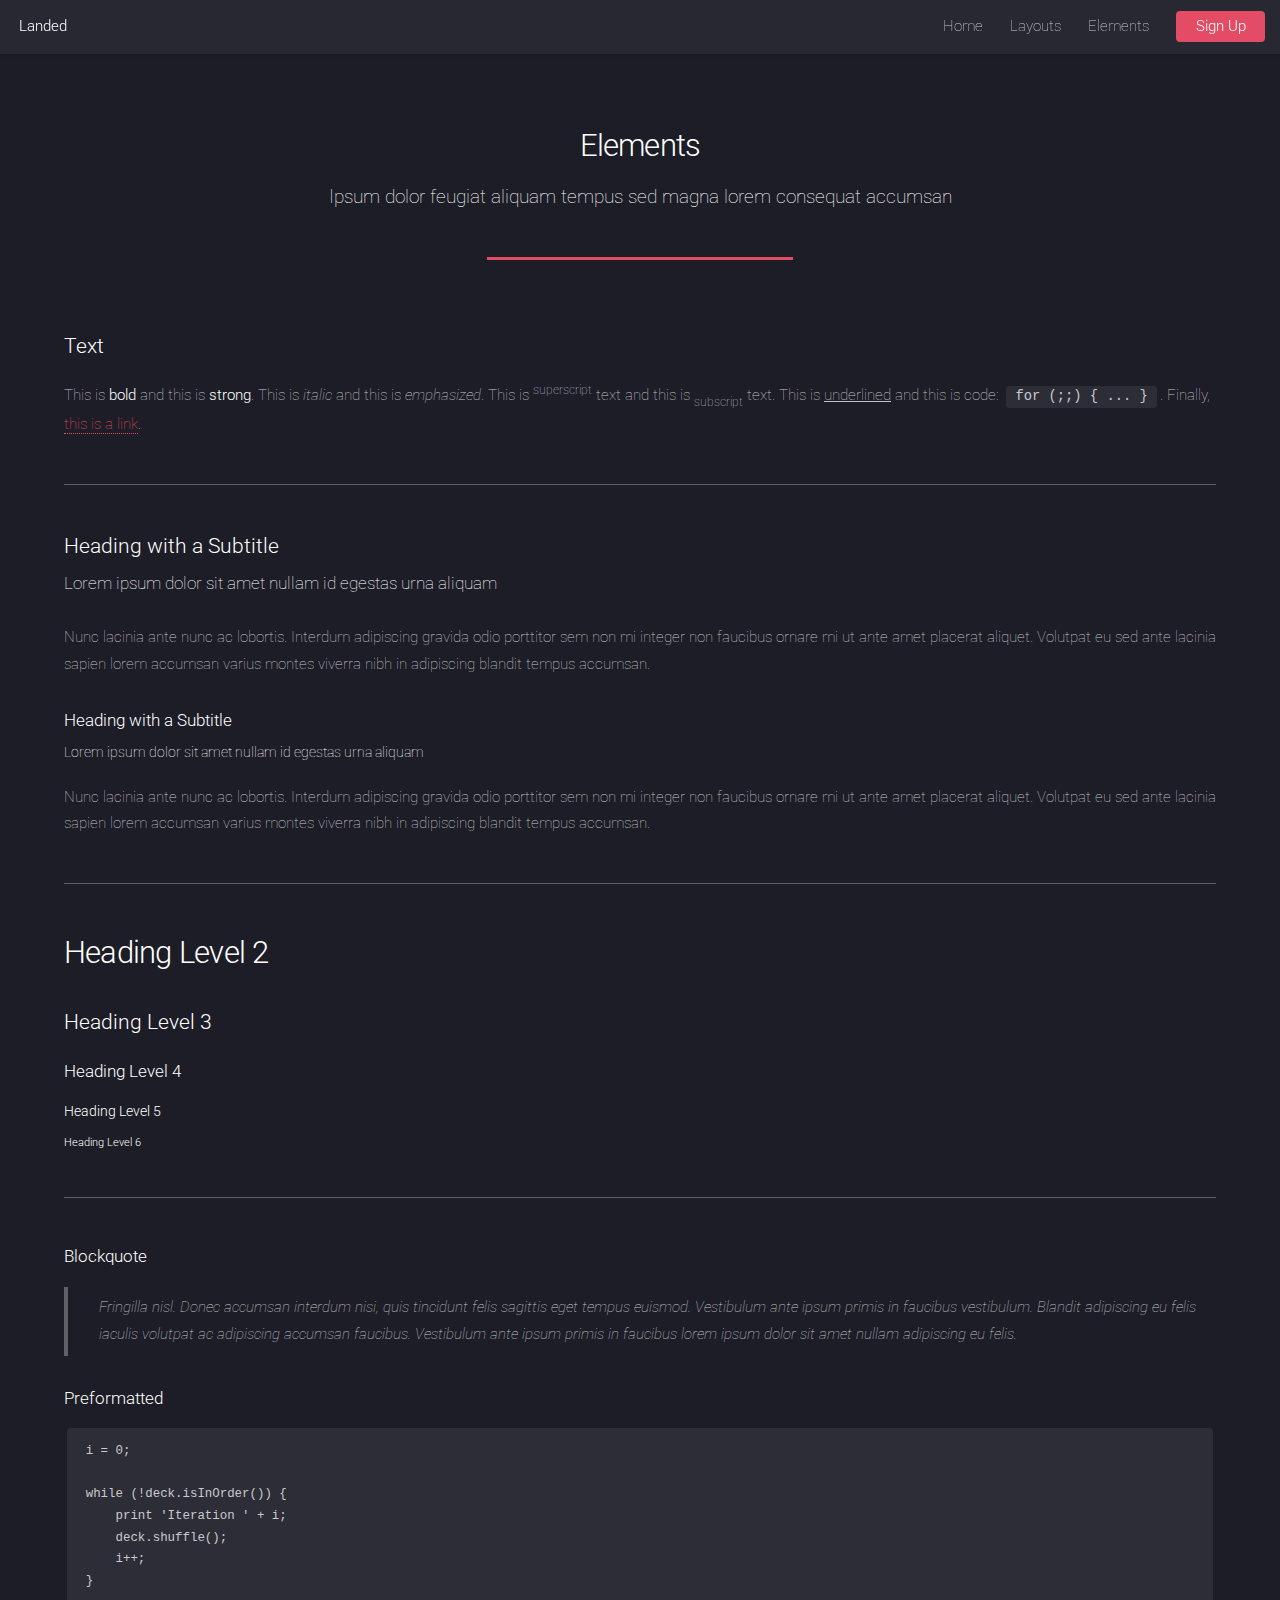
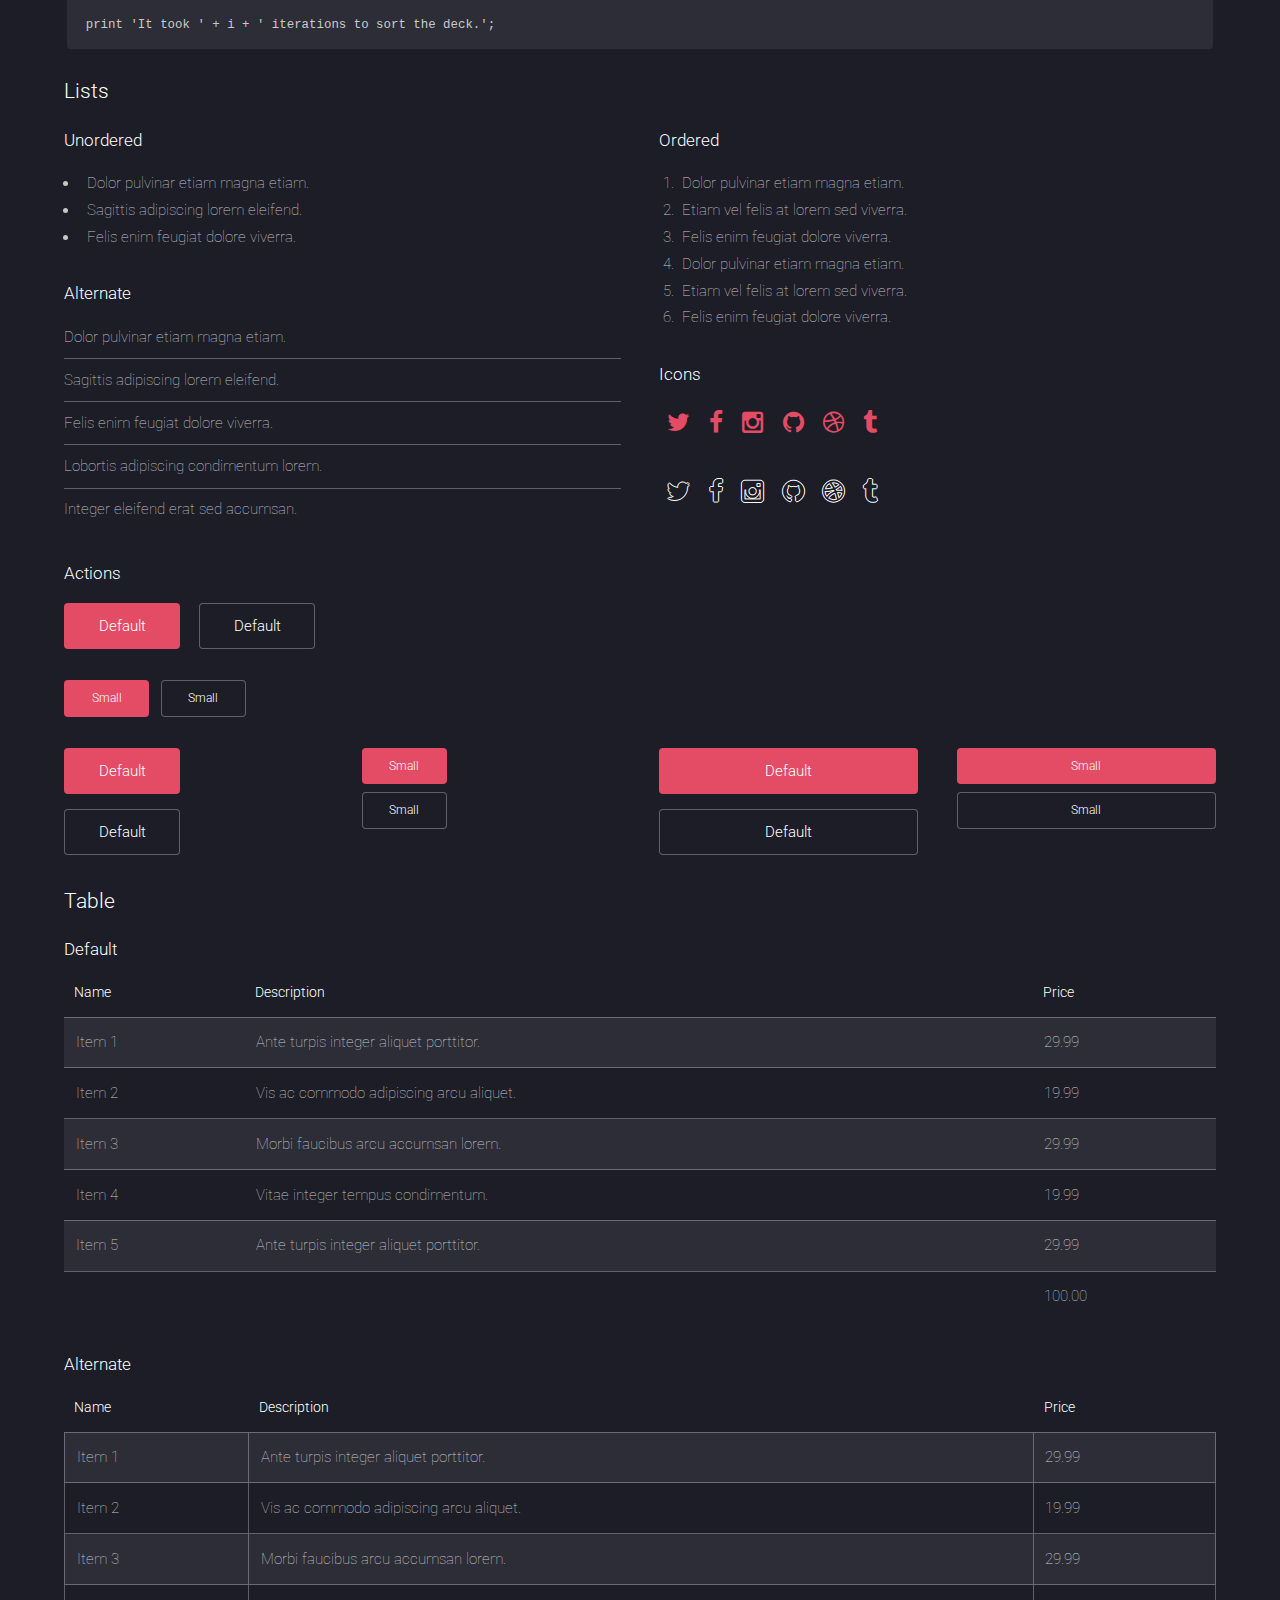
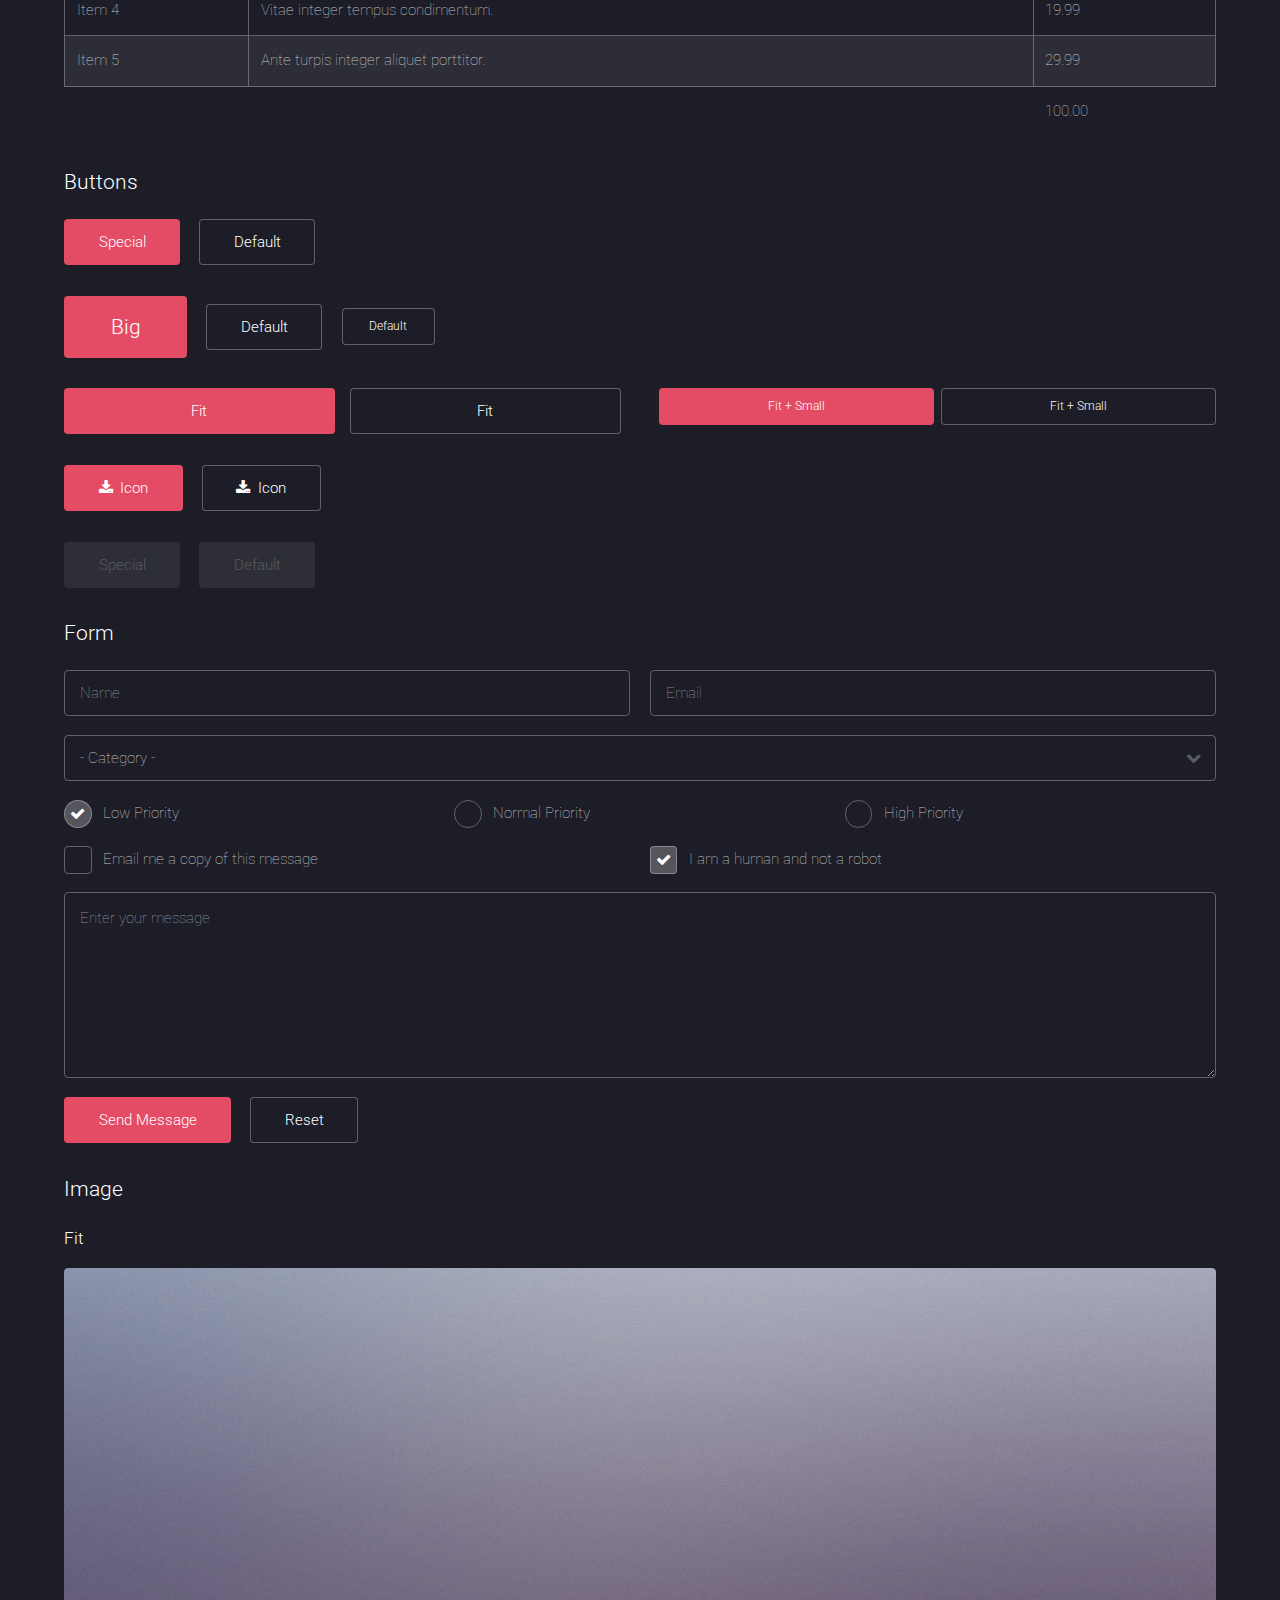
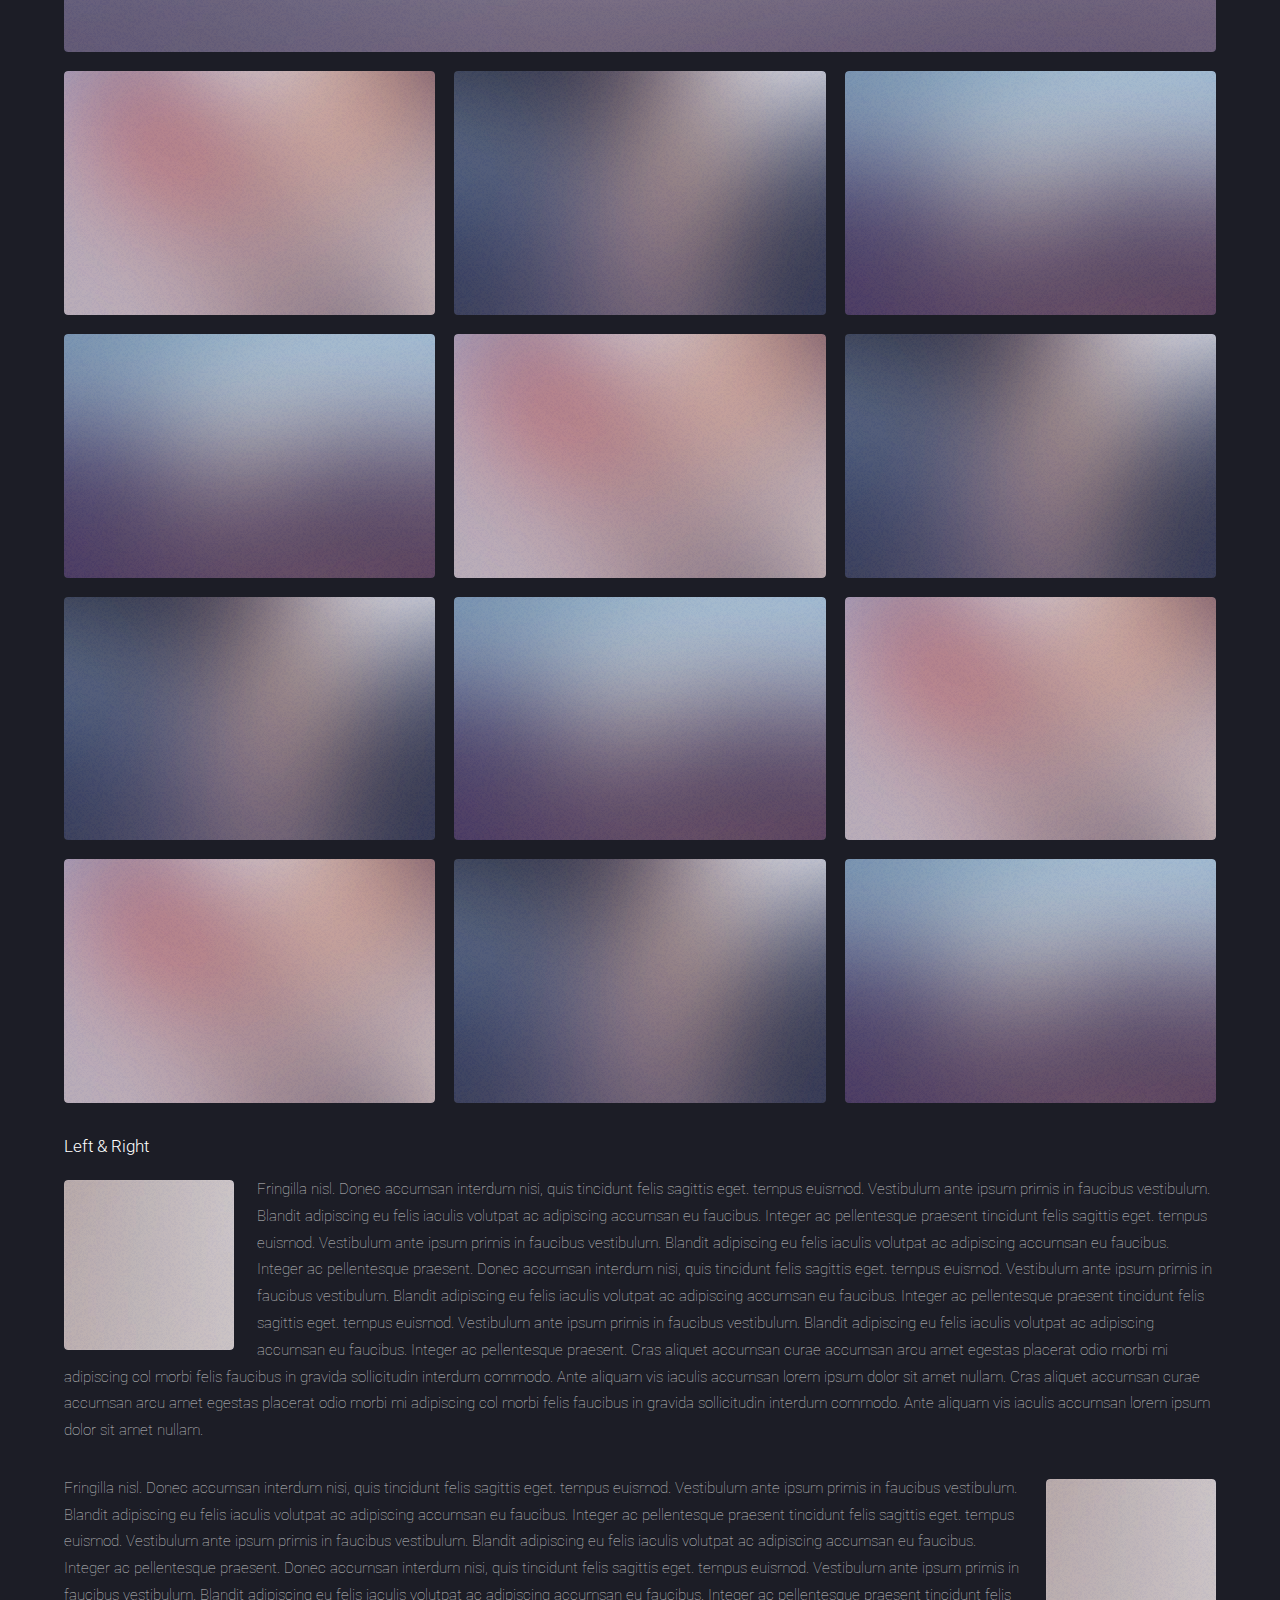
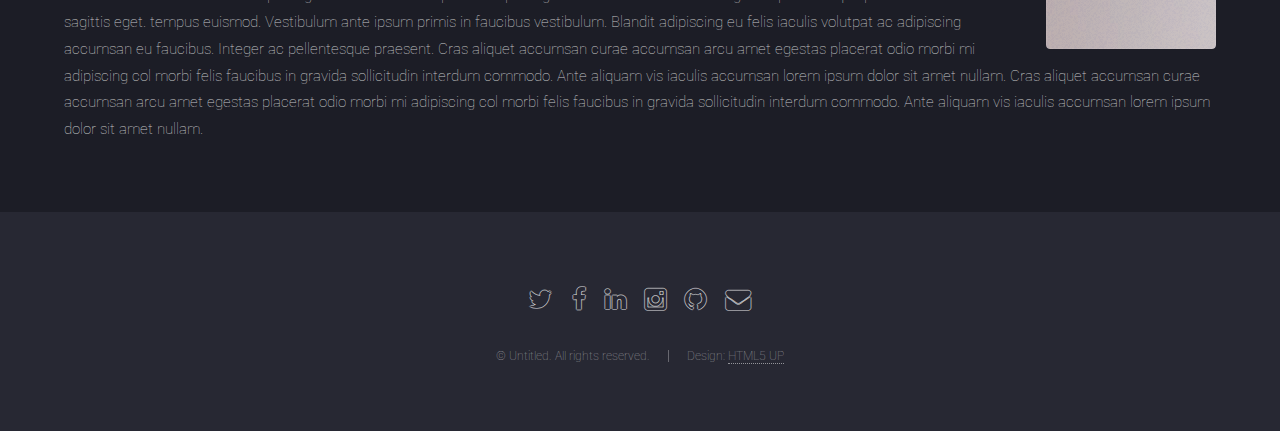
<file: elements.html>
<!DOCTYPE HTML>
<!--
	Landed by HTML5 UP
	html5up.net | @n33co
	Free for personal and commercial use under the CCA 3.0 license (html5up.net/license)
-->
<html>
	<head>
		<title>Elements - Landed by HTML5 UP</title>
		<meta http-equiv="content-type" content="text/html; charset=utf-8" />
		<meta name="description" content="" />
		<meta name="keywords" content="" />
		<!--[if lte IE 8]><script src="css/ie/html5shiv.js"></script><![endif]-->
		<script src="js/jquery.min.js"></script>
		<script src="js/jquery.scrolly.min.js"></script>
		<script src="js/jquery.dropotron.min.js"></script>
		<script src="js/jquery.scrollex.min.js"></script>
		<script src="js/skel.min.js"></script>
		<script src="js/skel-layers.min.js"></script>
		<script src="js/init.js"></script>
		<noscript>
			<link rel="stylesheet" href="css/skel.css" />
			<link rel="stylesheet" href="css/style.css" />
			<link rel="stylesheet" href="css/style-xlarge.css" />
		</noscript>
		<!--[if lte IE 9]><link rel="stylesheet" href="css/ie/v9.css" /><![endif]-->
		<!--[if lte IE 8]><link rel="stylesheet" href="css/ie/v8.css" /><![endif]-->
	</head>
	<body>

		<!-- Header -->
			<header id="header" class="skel-layers-fixed">
				<h1 id="logo"><a href="index.html">Landed</a></h1>
				<nav id="nav">
					<ul>
						<li><a href="index.html">Home</a></li>
						<li>
							<a href="">Layouts</a>
							<ul>
								<li><a href="left-sidebar.html">Left Sidebar</a></li>
								<li><a href="right-sidebar.html">Right Sidebar</a></li>
								<li><a href="no-sidebar.html">No Sidebar</a></li>
								<li>
									<a href="">Submenu</a>
									<ul>
										<li><a href="#">Option 1</a></li>
										<li><a href="#">Option 2</a></li>
										<li><a href="#">Option 3</a></li>
										<li><a href="#">Option 4</a></li>
									</ul>
								</li>
							</ul>
						</li>
						<li><a href="elements.html">Elements</a></li>
						<li><a href="#" class="button special">Sign Up</a></li>
					</ul>
				</nav>
			</header>

		<!-- Main -->
			<div id="main" class="wrapper style1">
				<div class="container">
					<header class="major">
						<h2>Elements</h2>
						<p>Ipsum dolor feugiat aliquam tempus sed magna lorem consequat accumsan</p>
					</header>

					<!-- Text -->
						<section>
							<h3>Text</h3>
							<p>This is <b>bold</b> and this is <strong>strong</strong>. This is <i>italic</i> and this is <em>emphasized</em>.
							This is <sup>superscript</sup> text and this is <sub>subscript</sub> text.
							This is <u>underlined</u> and this is code: <code>for (;;) { ... }</code>. Finally, <a href="#">this is a link</a>.</p>

							<hr />

							<header>
								<h3>Heading with a Subtitle</h3>
								<p>Lorem ipsum dolor sit amet nullam id egestas urna aliquam</p>
							</header>
							<p>Nunc lacinia ante nunc ac lobortis. Interdum adipiscing gravida odio porttitor sem non mi integer non faucibus ornare mi ut ante amet placerat aliquet. Volutpat eu sed ante lacinia sapien lorem accumsan varius montes viverra nibh in adipiscing blandit tempus accumsan.</p>
							<header>
								<h4>Heading with a Subtitle</h4>
								<p>Lorem ipsum dolor sit amet nullam id egestas urna aliquam</p>
							</header>
							<p>Nunc lacinia ante nunc ac lobortis. Interdum adipiscing gravida odio porttitor sem non mi integer non faucibus ornare mi ut ante amet placerat aliquet. Volutpat eu sed ante lacinia sapien lorem accumsan varius montes viverra nibh in adipiscing blandit tempus accumsan.</p>

							<hr />

							<h2>Heading Level 2</h2>
							<h3>Heading Level 3</h3>
							<h4>Heading Level 4</h4>
							<h5>Heading Level 5</h5>
							<h6>Heading Level 6</h6>

							<hr />

							<h4>Blockquote</h4>
							<blockquote>Fringilla nisl. Donec accumsan interdum nisi, quis tincidunt felis sagittis eget tempus euismod. Vestibulum ante ipsum primis in faucibus vestibulum. Blandit adipiscing eu felis iaculis volutpat ac adipiscing accumsan faucibus. Vestibulum ante ipsum primis in faucibus lorem ipsum dolor sit amet nullam adipiscing eu felis.</blockquote>

							<h4>Preformatted</h4>
							<pre><code>i = 0;

while (!deck.isInOrder()) {
    print 'Iteration ' + i;
    deck.shuffle();
    i++;
}

print 'It took ' + i + ' iterations to sort the deck.';
</code></pre>
						</section>

					<!-- Lists -->
						<section>
							<h3>Lists</h3>
							<div class="row">
								<div class="6u 12u(xsmall)">

									<h4>Unordered</h4>
									<ul>
										<li>Dolor pulvinar etiam magna etiam.</li>
										<li>Sagittis adipiscing lorem eleifend.</li>
										<li>Felis enim feugiat dolore viverra.</li>
									</ul>

									<h4>Alternate</h4>
									<ul class="alt">
										<li>Dolor pulvinar etiam magna etiam.</li>
										<li>Sagittis adipiscing lorem eleifend.</li>
										<li>Felis enim feugiat dolore viverra.</li>
										<li>Lobortis adipiscing condimentum lorem.</li>
										<li>Integer eleifend erat sed accumsan.</li>
									</ul>

								</div>
								<div class="6u 12u(xsmall)">

									<h4>Ordered</h4>
									<ol>
										<li>Dolor pulvinar etiam magna etiam.</li>
										<li>Etiam vel felis at lorem sed viverra.</li>
										<li>Felis enim feugiat dolore viverra.</li>
										<li>Dolor pulvinar etiam magna etiam.</li>
										<li>Etiam vel felis at lorem sed viverra.</li>
										<li>Felis enim feugiat dolore viverra.</li>
									</ol>

									<h4>Icons</h4>
									<ul class="icons">
										<li><a href="#" class="icon fa-twitter"><span class="label">Twitter</span></a></li>
										<li><a href="#" class="icon fa-facebook"><span class="label">Facebook</span></a></li>
										<li><a href="#" class="icon fa-instagram"><span class="label">Instagram</span></a></li>
										<li><a href="#" class="icon fa-github"><span class="label">Github</span></a></li>
										<li><a href="#" class="icon fa-dribbble"><span class="label">Dribbble</span></a></li>
										<li><a href="#" class="icon fa-tumblr"><span class="label">Tumblr</span></a></li>
									</ul>
									<ul class="icons">
										<li><a href="#" class="icon alt fa-twitter"><span class="label">Twitter</span></a></li>
										<li><a href="#" class="icon alt fa-facebook"><span class="label">Facebook</span></a></li>
										<li><a href="#" class="icon alt fa-instagram"><span class="label">Instagram</span></a></li>
										<li><a href="#" class="icon alt fa-github"><span class="label">Github</span></a></li>
										<li><a href="#" class="icon alt fa-dribbble"><span class="label">Dribbble</span></a></li>
										<li><a href="#" class="icon alt fa-tumblr"><span class="label">Tumblr</span></a></li>
									</ul>

								</div>
							</div>

							<h4>Actions</h4>
							<ul class="actions">
								<li><a href="#" class="button special">Default</a></li>
								<li><a href="#" class="button">Default</a></li>
							</ul>
							<ul class="actions small">
								<li><a href="#" class="button special small">Small</a></li>
								<li><a href="#" class="button small">Small</a></li>
							</ul>
							<div class="row">
								<div class="3u 6u(medium) 12u$(xsmall)">
									<ul class="actions vertical">
										<li><a href="#" class="button special">Default</a></li>
										<li><a href="#" class="button">Default</a></li>
									</ul>
								</div>
								<div class="3u 6u$(medium) 12u$(xsmall)">
									<ul class="actions vertical small">
										<li><a href="#" class="button special small">Small</a></li>
										<li><a href="#" class="button small">Small</a></li>
									</ul>
								</div>
								<div class="3u 6u(medium) 12u$(xsmall)">
									<ul class="actions vertical">
										<li><a href="#" class="button special fit">Default</a></li>
										<li><a href="#" class="button fit">Default</a></li>
									</ul>
								</div>
								<div class="3u$ 6u$(medium) 12u$(xsmall)">
									<ul class="actions vertical small">
										<li><a href="#" class="button special small fit">Small</a></li>
										<li><a href="#" class="button small fit">Small</a></li>
									</ul>
								</div>
							</div>
						</section>

					<!-- Table -->
						<section>
							<h3>Table</h3>
							<h4>Default</h4>
							<div class="table-wrapper">
								<table>
									<thead>
										<tr>
											<th>Name</th>
											<th>Description</th>
											<th>Price</th>
										</tr>
									</thead>
									<tbody>
										<tr>
											<td>Item 1</td>
											<td>Ante turpis integer aliquet porttitor.</td>
											<td>29.99</td>
										</tr>
										<tr>
											<td>Item 2</td>
											<td>Vis ac commodo adipiscing arcu aliquet.</td>
											<td>19.99</td>
										</tr>
										<tr>
											<td>Item 3</td>
											<td> Morbi faucibus arcu accumsan lorem.</td>
											<td>29.99</td>
										</tr>
										<tr>
											<td>Item 4</td>
											<td>Vitae integer tempus condimentum.</td>
											<td>19.99</td>
										</tr>
										<tr>
											<td>Item 5</td>
											<td>Ante turpis integer aliquet porttitor.</td>
											<td>29.99</td>
										</tr>
									</tbody>
									<tfoot>
										<tr>
											<td colspan="2"></td>
											<td>100.00</td>
										</tr>
									</tfoot>
								</table>
							</div>
							<h4>Alternate</h4>
							<div class="table-wrapper">
								<table class="alt">
									<thead>
										<tr>
											<th>Name</th>
											<th>Description</th>
											<th>Price</th>
										</tr>
									</thead>
									<tbody>
										<tr>
											<td>Item 1</td>
											<td>Ante turpis integer aliquet porttitor.</td>
											<td>29.99</td>
										</tr>
										<tr>
											<td>Item 2</td>
											<td>Vis ac commodo adipiscing arcu aliquet.</td>
											<td>19.99</td>
										</tr>
										<tr>
											<td>Item 3</td>
											<td> Morbi faucibus arcu accumsan lorem.</td>
											<td>29.99</td>
										</tr>
										<tr>
											<td>Item 4</td>
											<td>Vitae integer tempus condimentum.</td>
											<td>19.99</td>
										</tr>
										<tr>
											<td>Item 5</td>
											<td>Ante turpis integer aliquet porttitor.</td>
											<td>29.99</td>
										</tr>
									</tbody>
									<tfoot>
										<tr>
											<td colspan="2"></td>
											<td>100.00</td>
										</tr>
									</tfoot>
								</table>
							</div>
						</section>

					<!-- Buttons -->
						<section>
							<h3>Buttons</h3>
							<ul class="actions">
								<li><a href="#" class="button special">Special</a></li>
								<li><a href="#" class="button">Default</a></li>
							</ul>
							<ul class="actions">
								<li><a href="#" class="button special big">Big</a></li>
								<li><a href="#" class="button">Default</a></li>
								<li><a href="#" class="button small">Default</a></li>
							</ul>
							<div class="row">
								<div class="6u 12u$(xsmall)">
									<ul class="actions fit">
										<li><a href="#" class="button special fit">Fit</a></li>
										<li><a href="#" class="button fit">Fit</a></li>
									</ul>
								</div>
								<div class="6u$ 12u$(xsmall)">
									<ul class="actions fit small">
										<li><a href="#" class="button special fit small">Fit + Small</a></li>
										<li><a href="#" class="button fit small">Fit + Small</a></li>
									</ul>
								</div>
							</div>
							<ul class="actions">
								<li><a href="#" class="button special icon fa-download">Icon</a></li>
								<li><a href="#" class="button icon fa-download">Icon</a></li>
							</ul>
							<ul class="actions">
								<li><span class="button special disabled">Special</span></li>
								<li><span class="button disabled">Default</span></li>
							</ul>
						</section>

					<!-- Form -->
						<section>
							<h3>Form</h3>
							<form method="post" action="#">
								<div class="row uniform 50%">
									<div class="6u 12u$(xsmall)">
										<input type="text" name="name" id="name" value="" placeholder="Name" />
									</div>
									<div class="6u$ 12u$(xsmall)">
										<input type="email" name="email" id="email" value="" placeholder="Email" />
									</div>
									<div class="12u$">
										<div class="select-wrapper">
											<select name="category" id="category">
												<option value="">- Category -</option>
												<option value="1">Manufacturing</option>
												<option value="1">Shipping</option>
												<option value="1">Administration</option>
												<option value="1">Human Resources</option>
											</select>
										</div>
									</div>
									<div class="4u 12u$(medium)">
										<input type="radio" id="priority-low" name="priority" checked>
										<label for="priority-low">Low Priority</label>
									</div>
									<div class="4u 12u$(medium)">
										<input type="radio" id="priority-normal" name="priority">
										<label for="priority-normal">Normal Priority</label>
									</div>
									<div class="4u$ 12u$(medium)">
										<input type="radio" id="priority-high" name="priority">
										<label for="priority-high">High Priority</label>
									</div>
									<div class="6u 12u$(medium)">
										<input type="checkbox" id="copy" name="copy">
										<label for="copy">Email me a copy of this message</label>
									</div>
									<div class="6u$ 12u$(medium)">
										<input type="checkbox" id="human" name="human" checked>
										<label for="human">I am a human and not a robot</label>
									</div>
									<div class="12u$">
										<textarea name="message" id="message" placeholder="Enter your message" rows="6"></textarea>
									</div>
									<div class="12u$">
										<ul class="actions">
											<li><input type="submit" value="Send Message" class="special" /></li>
											<li><input type="reset" value="Reset" /></li>
										</ul>
									</div>
								</div>
							</form>
						</section>

					<!-- Image -->
						<section>
							<h3>Image</h3>
							<h4>Fit</h4>
							<div class="box alt">
								<div class="row 50% uniform">
									<div class="12u$"><span class="image fit"><img src="images/pic07.jpg" alt="" /></span></div>
									<div class="4u  6u(xsmall)"><span class="image fit"><img src="images/pic02.jpg" alt="" /></span></div>
									<div class="4u  6u$(xsmall)"><span class="image fit"><img src="images/pic03.jpg" alt="" /></span></div>
									<div class="4u$ 6u(xsmall)"><span class="image fit"><img src="images/pic04.jpg" alt="" /></span></div>
									<div class="4u  6u$(xsmall)"><span class="image fit"><img src="images/pic04.jpg" alt="" /></span></div>
									<div class="4u  6u(xsmall)"><span class="image fit"><img src="images/pic02.jpg" alt="" /></span></div>
									<div class="4u$ 6u$(xsmall)"><span class="image fit"><img src="images/pic03.jpg" alt="" /></span></div>
									<div class="4u  6u(xsmall)"><span class="image fit"><img src="images/pic03.jpg" alt="" /></span></div>
									<div class="4u  6u$(xsmall)"><span class="image fit"><img src="images/pic04.jpg" alt="" /></span></div>
									<div class="4u$ 6u(xsmall)"><span class="image fit"><img src="images/pic02.jpg" alt="" /></span></div>
									<div class="4u  6u$(xsmall)"><span class="image fit"><img src="images/pic02.jpg" alt="" /></span></div>
									<div class="4u  6u(xsmall)"><span class="image fit"><img src="images/pic03.jpg" alt="" /></span></div>
									<div class="4u$ 6u$(xsmall)"><span class="image fit"><img src="images/pic04.jpg" alt="" /></span></div>
								</div>
							</div>

							<h4>Left &amp; Right</h4>
							<p><span class="image left"><img src="images/pic08.jpg" alt="" /></span>Fringilla nisl. Donec accumsan interdum nisi, quis tincidunt felis sagittis eget. tempus euismod. Vestibulum ante ipsum primis in faucibus vestibulum. Blandit adipiscing eu felis iaculis volutpat ac adipiscing accumsan eu faucibus. Integer ac pellentesque praesent tincidunt felis sagittis eget. tempus euismod. Vestibulum ante ipsum primis in faucibus vestibulum. Blandit adipiscing eu felis iaculis volutpat ac adipiscing accumsan eu faucibus. Integer ac pellentesque praesent. Donec accumsan interdum nisi, quis tincidunt felis sagittis eget. tempus euismod. Vestibulum ante ipsum primis in faucibus vestibulum. Blandit adipiscing eu felis iaculis volutpat ac adipiscing accumsan eu faucibus. Integer ac pellentesque praesent tincidunt felis sagittis eget. tempus euismod. Vestibulum ante ipsum primis in faucibus vestibulum. Blandit adipiscing eu felis iaculis volutpat ac adipiscing accumsan eu faucibus. Integer ac pellentesque praesent. Cras aliquet accumsan curae accumsan arcu amet egestas placerat odio morbi mi adipiscing col morbi felis faucibus in gravida sollicitudin interdum commodo. Ante aliquam vis iaculis accumsan lorem ipsum dolor sit amet nullam. Cras aliquet accumsan curae accumsan arcu amet egestas placerat odio morbi mi adipiscing col morbi felis faucibus in gravida sollicitudin interdum commodo. Ante aliquam vis iaculis accumsan lorem ipsum dolor sit amet nullam.</p>
							<p><span class="image right"><img src="images/pic08.jpg" alt="" /></span>Fringilla nisl. Donec accumsan interdum nisi, quis tincidunt felis sagittis eget. tempus euismod. Vestibulum ante ipsum primis in faucibus vestibulum. Blandit adipiscing eu felis iaculis volutpat ac adipiscing accumsan eu faucibus. Integer ac pellentesque praesent tincidunt felis sagittis eget. tempus euismod. Vestibulum ante ipsum primis in faucibus vestibulum. Blandit adipiscing eu felis iaculis volutpat ac adipiscing accumsan eu faucibus. Integer ac pellentesque praesent. Donec accumsan interdum nisi, quis tincidunt felis sagittis eget. tempus euismod. Vestibulum ante ipsum primis in faucibus vestibulum. Blandit adipiscing eu felis iaculis volutpat ac adipiscing accumsan eu faucibus. Integer ac pellentesque praesent tincidunt felis sagittis eget. tempus euismod. Vestibulum ante ipsum primis in faucibus vestibulum. Blandit adipiscing eu felis iaculis volutpat ac adipiscing accumsan eu faucibus. Integer ac pellentesque praesent. Cras aliquet accumsan curae accumsan arcu amet egestas placerat odio morbi mi adipiscing col morbi felis faucibus in gravida sollicitudin interdum commodo. Ante aliquam vis iaculis accumsan lorem ipsum dolor sit amet nullam. Cras aliquet accumsan curae accumsan arcu amet egestas placerat odio morbi mi adipiscing col morbi felis faucibus in gravida sollicitudin interdum commodo. Ante aliquam vis iaculis accumsan lorem ipsum dolor sit amet nullam.</p>
						</section>

				</div>
			</div>

		<!-- Footer -->
			<footer id="footer">
				<ul class="icons">
					<li><a href="#" class="icon alt fa-twitter"><span class="label">Twitter</span></a></li>
					<li><a href="#" class="icon alt fa-facebook"><span class="label">Facebook</span></a></li>
					<li><a href="#" class="icon alt fa-linkedin"><span class="label">LinkedIn</span></a></li>
					<li><a href="#" class="icon alt fa-instagram"><span class="label">Instagram</span></a></li>
					<li><a href="#" class="icon alt fa-github"><span class="label">GitHub</span></a></li>
					<li><a href="#" class="icon alt fa-envelope"><span class="label">Email</span></a></li>
				</ul>
				<ul class="copyright">
					<li>&copy; Untitled. All rights reserved.</li><li>Design: <a href="http://html5up.net">HTML5 UP</a></li>
				</ul>
			</footer>

	</body>
</html>
</file>
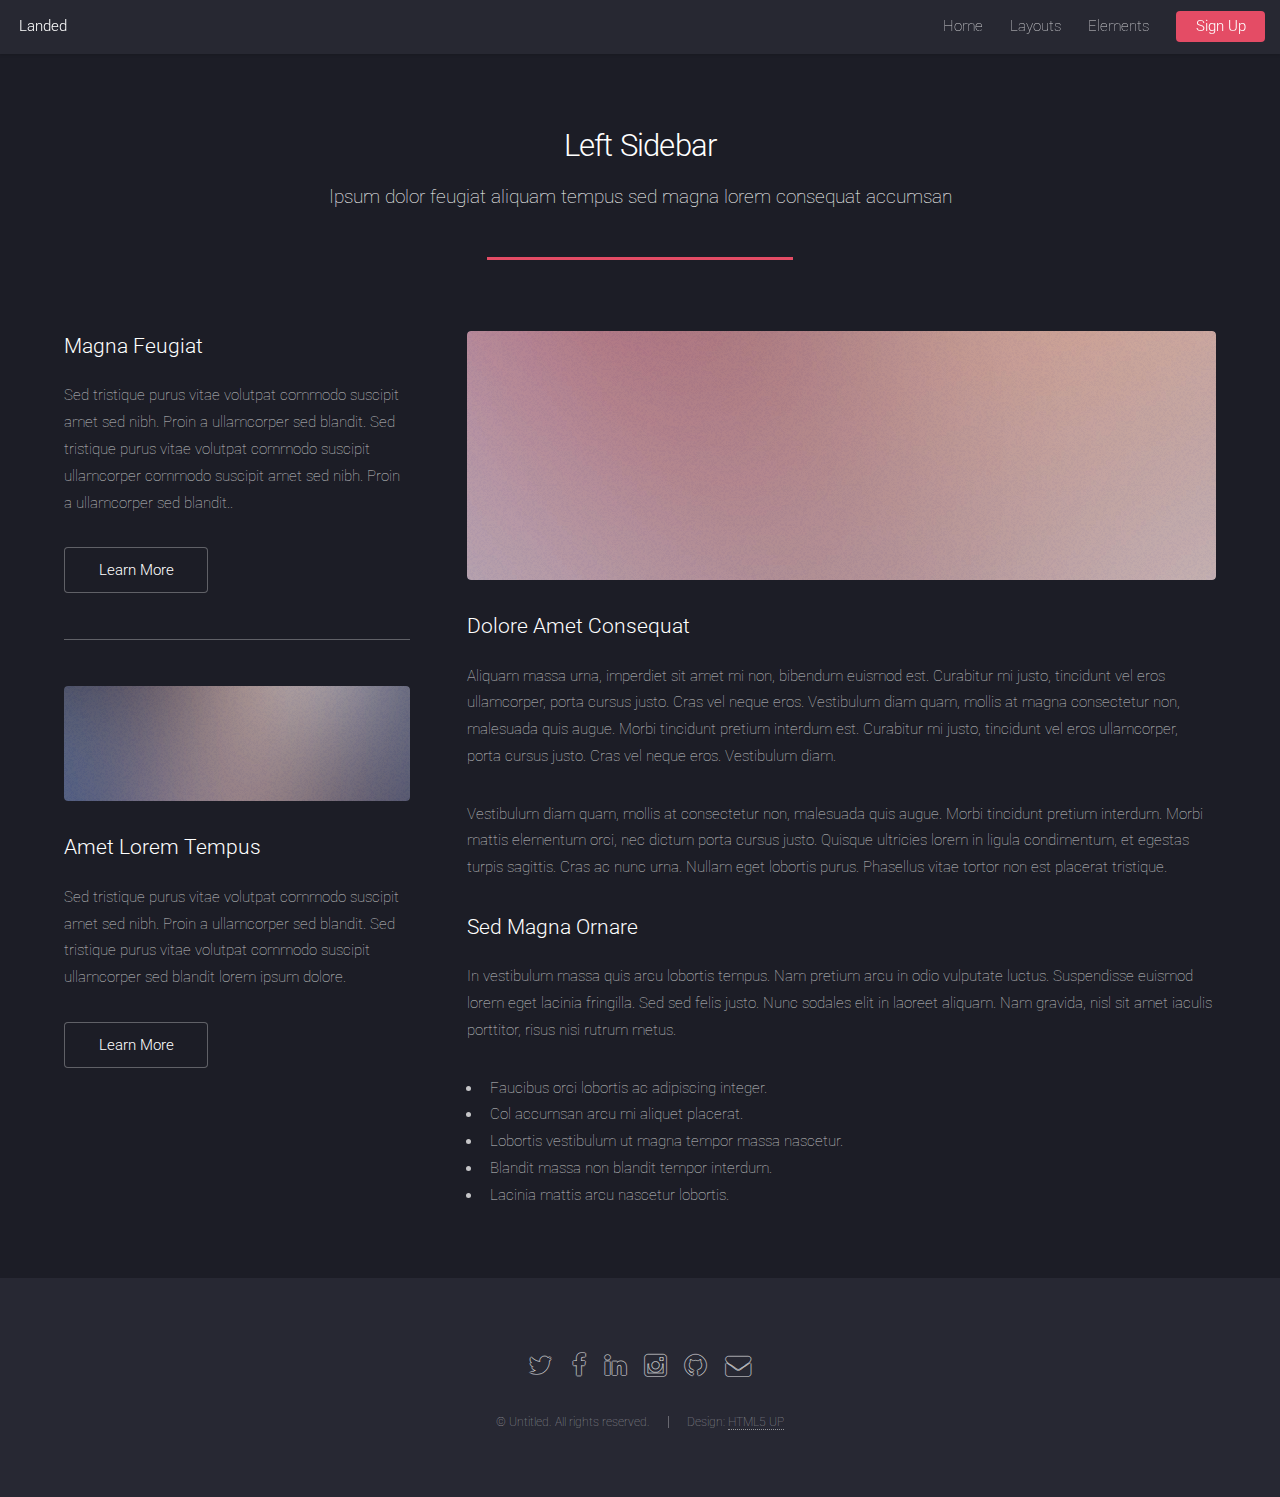
<file: left-sidebar.html>
<!DOCTYPE HTML>
<!--
	Landed by HTML5 UP
	html5up.net | @n33co
	Free for personal and commercial use under the CCA 3.0 license (html5up.net/license)
-->
<html>
	<head>
		<title>Left Sidebar - Landed by HTML5 UP</title>
		<meta http-equiv="content-type" content="text/html; charset=utf-8" />
		<meta name="description" content="" />
		<meta name="keywords" content="" />
		<!--[if lte IE 8]><script src="css/ie/html5shiv.js"></script><![endif]-->
		<script src="js/jquery.min.js"></script>
		<script src="js/jquery.scrolly.min.js"></script>
		<script src="js/jquery.dropotron.min.js"></script>
		<script src="js/jquery.scrollex.min.js"></script>
		<script src="js/skel.min.js"></script>
		<script src="js/skel-layers.min.js"></script>
		<script src="js/init.js"></script>
		<noscript>
			<link rel="stylesheet" href="css/skel.css" />
			<link rel="stylesheet" href="css/style.css" />
			<link rel="stylesheet" href="css/style-xlarge.css" />
		</noscript>
		<!--[if lte IE 9]><link rel="stylesheet" href="css/ie/v9.css" /><![endif]-->
		<!--[if lte IE 8]><link rel="stylesheet" href="css/ie/v8.css" /><![endif]-->
	</head>
	<body>

		<!-- Header -->
			<header id="header" class="skel-layers-fixed">
				<h1 id="logo"><a href="index.html">Landed</a></h1>
				<nav id="nav">
					<ul>
						<li><a href="index.html">Home</a></li>
						<li>
							<a href="">Layouts</a>
							<ul>
								<li><a href="left-sidebar.html">Left Sidebar</a></li>
								<li><a href="right-sidebar.html">Right Sidebar</a></li>
								<li><a href="no-sidebar.html">No Sidebar</a></li>
								<li>
									<a href="">Submenu</a>
									<ul>
										<li><a href="#">Option 1</a></li>
										<li><a href="#">Option 2</a></li>
										<li><a href="#">Option 3</a></li>
										<li><a href="#">Option 4</a></li>
									</ul>
								</li>
							</ul>
						</li>
						<li><a href="elements.html">Elements</a></li>
						<li><a href="#" class="button special">Sign Up</a></li>
					</ul>
				</nav>
			</header>

		<!-- Main -->
			<div id="main" class="wrapper style1">
				<div class="container">
					<header class="major">
						<h2>Left Sidebar</h2>
						<p>Ipsum dolor feugiat aliquam tempus sed magna lorem consequat accumsan</p>
					</header>
					<div class="row 150%">
						<div class="4u 12u$(medium)">

							<!-- Sidebar -->
								<section id="sidebar">
									<section>
										<h3>Magna Feugiat</h3>
										<p>Sed tristique purus vitae volutpat commodo suscipit amet sed nibh. Proin a ullamcorper sed blandit. Sed tristique purus vitae volutpat commodo suscipit ullamcorper commodo suscipit amet sed nibh. Proin a ullamcorper sed blandit..</p>
										<footer>
											<ul class="actions">
												<li><a href="#" class="button">Learn More</a></li>
											</ul>
										</footer>
									</section>
									<hr />
									<section>
										<a href="#" class="image fit"><img src="images/pic06.jpg" alt="" /></a>
										<h3>Amet Lorem Tempus</h3>
										<p>Sed tristique purus vitae volutpat commodo suscipit amet sed nibh. Proin a ullamcorper sed blandit. Sed tristique purus vitae volutpat commodo suscipit ullamcorper sed blandit lorem ipsum dolore.</p>
										<footer>
											<ul class="actions">
												<li><a href="#" class="button">Learn More</a></li>
											</ul>
										</footer>
									</section>
								</section>

						</div>
						<div class="8u$ 12u$(medium) important(medium)">

							<!-- Content -->
								<section id="content">
									<a href="#" class="image fit"><img src="images/pic05.jpg" alt="" /></a>
									<h3>Dolore Amet Consequat</h3>
									<p>Aliquam massa urna, imperdiet sit amet mi non, bibendum euismod est. Curabitur mi justo, tincidunt vel eros ullamcorper, porta cursus justo. Cras vel neque eros. Vestibulum diam quam, mollis at magna consectetur non, malesuada quis augue. Morbi tincidunt pretium interdum est. Curabitur mi justo, tincidunt vel eros ullamcorper, porta cursus justo. Cras vel neque eros. Vestibulum diam.</p>
									<p>Vestibulum diam quam, mollis at consectetur non, malesuada quis augue. Morbi tincidunt pretium interdum. Morbi mattis elementum orci, nec dictum porta cursus justo. Quisque ultricies lorem in ligula condimentum, et egestas turpis sagittis. Cras ac nunc urna. Nullam eget lobortis purus. Phasellus vitae tortor non est placerat tristique.</p>
									<h3>Sed Magna Ornare</h3>
									<p>In vestibulum massa quis arcu lobortis tempus. Nam pretium arcu in odio vulputate luctus. Suspendisse euismod lorem eget lacinia fringilla. Sed sed felis justo. Nunc sodales elit in laoreet aliquam. Nam gravida, nisl sit amet iaculis porttitor, risus nisi rutrum metus.</p>
									<ul>
										<li>Faucibus orci lobortis ac adipiscing integer.</li>
										<li>Col accumsan arcu mi aliquet placerat.</li>
										<li>Lobortis vestibulum ut magna tempor massa nascetur.</li>
										<li>Blandit massa non blandit tempor interdum.</li>
										<li>Lacinia mattis arcu nascetur lobortis.</li>
									</ul>
								</section>

						</div>
					</div>
				</div>
			</div>

		<!-- Footer -->
			<footer id="footer">
				<ul class="icons">
					<li><a href="#" class="icon alt fa-twitter"><span class="label">Twitter</span></a></li>
					<li><a href="#" class="icon alt fa-facebook"><span class="label">Facebook</span></a></li>
					<li><a href="#" class="icon alt fa-linkedin"><span class="label">LinkedIn</span></a></li>
					<li><a href="#" class="icon alt fa-instagram"><span class="label">Instagram</span></a></li>
					<li><a href="#" class="icon alt fa-github"><span class="label">GitHub</span></a></li>
					<li><a href="#" class="icon alt fa-envelope"><span class="label">Email</span></a></li>
				</ul>
				<ul class="copyright">
					<li>&copy; Untitled. All rights reserved.</li><li>Design: <a href="http://html5up.net">HTML5 UP</a></li>
				</ul>
			</footer>

	</body>
</html>
</file>
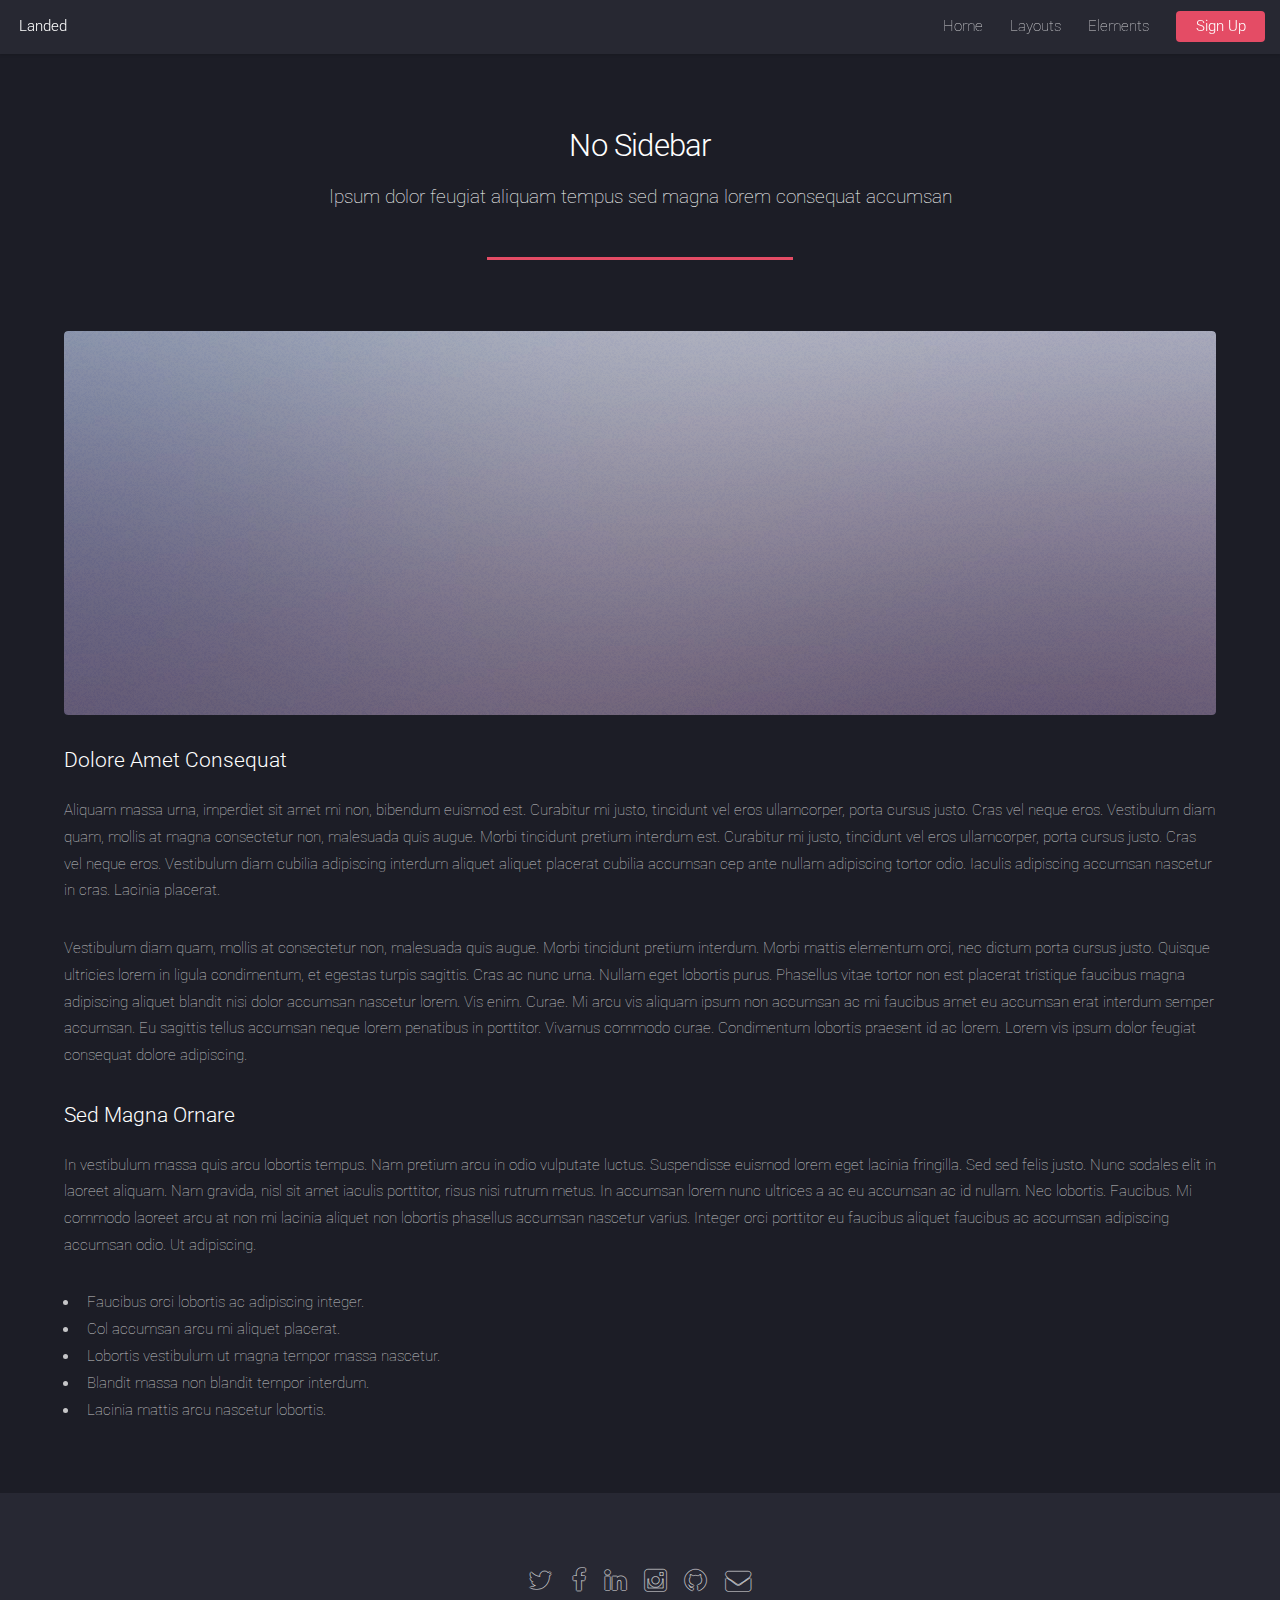
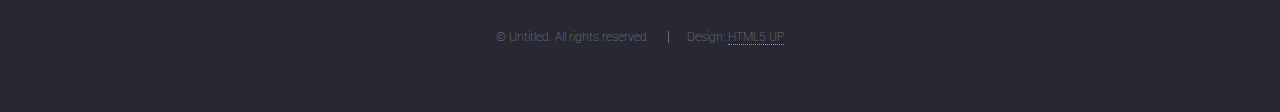
<file: no-sidebar.html>
<!DOCTYPE HTML>
<!--
	Landed by HTML5 UP
	html5up.net | @n33co
	Free for personal and commercial use under the CCA 3.0 license (html5up.net/license)
-->
<html>
	<head>
		<title>No Sidebar - Landed by HTML5 UP</title>
		<meta http-equiv="content-type" content="text/html; charset=utf-8" />
		<meta name="description" content="" />
		<meta name="keywords" content="" />
		<!--[if lte IE 8]><script src="css/ie/html5shiv.js"></script><![endif]-->
		<script src="js/jquery.min.js"></script>
		<script src="js/jquery.scrolly.min.js"></script>
		<script src="js/jquery.dropotron.min.js"></script>
		<script src="js/jquery.scrollex.min.js"></script>
		<script src="js/skel.min.js"></script>
		<script src="js/skel-layers.min.js"></script>
		<script src="js/init.js"></script>
		<noscript>
			<link rel="stylesheet" href="css/skel.css" />
			<link rel="stylesheet" href="css/style.css" />
			<link rel="stylesheet" href="css/style-xlarge.css" />
		</noscript>
		<!--[if lte IE 9]><link rel="stylesheet" href="css/ie/v9.css" /><![endif]-->
		<!--[if lte IE 8]><link rel="stylesheet" href="css/ie/v8.css" /><![endif]-->
	</head>
	<body>

		<!-- Header -->
			<header id="header" class="skel-layers-fixed">
				<h1 id="logo"><a href="index.html">Landed</a></h1>
				<nav id="nav">
					<ul>
						<li><a href="index.html">Home</a></li>
						<li>
							<a href="">Layouts</a>
							<ul>
								<li><a href="left-sidebar.html">Left Sidebar</a></li>
								<li><a href="right-sidebar.html">Right Sidebar</a></li>
								<li><a href="no-sidebar.html">No Sidebar</a></li>
								<li>
									<a href="">Submenu</a>
									<ul>
										<li><a href="#">Option 1</a></li>
										<li><a href="#">Option 2</a></li>
										<li><a href="#">Option 3</a></li>
										<li><a href="#">Option 4</a></li>
									</ul>
								</li>
							</ul>
						</li>
						<li><a href="elements.html">Elements</a></li>
						<li><a href="#" class="button special">Sign Up</a></li>
					</ul>
				</nav>
			</header>

		<!-- Main -->
			<div id="main" class="wrapper style1">
				<div class="container">
					<header class="major">
						<h2>No Sidebar</h2>
						<p>Ipsum dolor feugiat aliquam tempus sed magna lorem consequat accumsan</p>
					</header>

					<!-- Content -->
						<section id="content">
							<a href="#" class="image fit"><img src="images/pic07.jpg" alt="" /></a>
							<h3>Dolore Amet Consequat</h3>
							<p>Aliquam massa urna, imperdiet sit amet mi non, bibendum euismod est. Curabitur mi justo, tincidunt vel eros ullamcorper, porta cursus justo. Cras vel neque eros. Vestibulum diam quam, mollis at magna consectetur non, malesuada quis augue. Morbi tincidunt pretium interdum est. Curabitur mi justo, tincidunt vel eros ullamcorper, porta cursus justo. Cras vel neque eros. Vestibulum diam cubilia adipiscing interdum aliquet aliquet placerat cubilia accumsan cep ante nullam adipiscing tortor odio. Iaculis adipiscing accumsan nascetur in cras. Lacinia placerat.</p>
							<p>Vestibulum diam quam, mollis at consectetur non, malesuada quis augue. Morbi tincidunt pretium interdum. Morbi mattis elementum orci, nec dictum porta cursus justo. Quisque ultricies lorem in ligula condimentum, et egestas turpis sagittis. Cras ac nunc urna. Nullam eget lobortis purus. Phasellus vitae tortor non est placerat tristique faucibus magna adipiscing aliquet blandit nisi dolor accumsan nascetur lorem. Vis enim. Curae. Mi arcu vis aliquam ipsum non accumsan ac mi faucibus amet eu accumsan erat interdum semper accumsan. Eu sagittis tellus accumsan neque lorem penatibus in porttitor. Vivamus commodo curae. Condimentum lobortis praesent id ac lorem. Lorem vis ipsum dolor feugiat consequat dolore adipiscing.</p>
							<h3>Sed Magna Ornare</h3>
							<p>In vestibulum massa quis arcu lobortis tempus. Nam pretium arcu in odio vulputate luctus. Suspendisse euismod lorem eget lacinia fringilla. Sed sed felis justo. Nunc sodales elit in laoreet aliquam. Nam gravida, nisl sit amet iaculis porttitor, risus nisi rutrum metus. In accumsan lorem nunc ultrices a ac eu accumsan ac id nullam. Nec lobortis. Faucibus. Mi commodo laoreet arcu at non mi lacinia aliquet non lobortis phasellus accumsan nascetur varius. Integer orci porttitor eu faucibus aliquet faucibus ac accumsan adipiscing accumsan odio. Ut adipiscing.</p>
							<ul>
								<li>Faucibus orci lobortis ac adipiscing integer.</li>
								<li>Col accumsan arcu mi aliquet placerat.</li>
								<li>Lobortis vestibulum ut magna tempor massa nascetur.</li>
								<li>Blandit massa non blandit tempor interdum.</li>
								<li>Lacinia mattis arcu nascetur lobortis.</li>
							</ul>
						</section>

				</div>
			</div>

		<!-- Footer -->
			<footer id="footer">
				<ul class="icons">
					<li><a href="#" class="icon alt fa-twitter"><span class="label">Twitter</span></a></li>
					<li><a href="#" class="icon alt fa-facebook"><span class="label">Facebook</span></a></li>
					<li><a href="#" class="icon alt fa-linkedin"><span class="label">LinkedIn</span></a></li>
					<li><a href="#" class="icon alt fa-instagram"><span class="label">Instagram</span></a></li>
					<li><a href="#" class="icon alt fa-github"><span class="label">GitHub</span></a></li>
					<li><a href="#" class="icon alt fa-envelope"><span class="label">Email</span></a></li>
				</ul>
				<ul class="copyright">
					<li>&copy; Untitled. All rights reserved.</li><li>Design: <a href="http://html5up.net">HTML5 UP</a></li>
				</ul>
			</footer>

	</body>
</html>
</file>
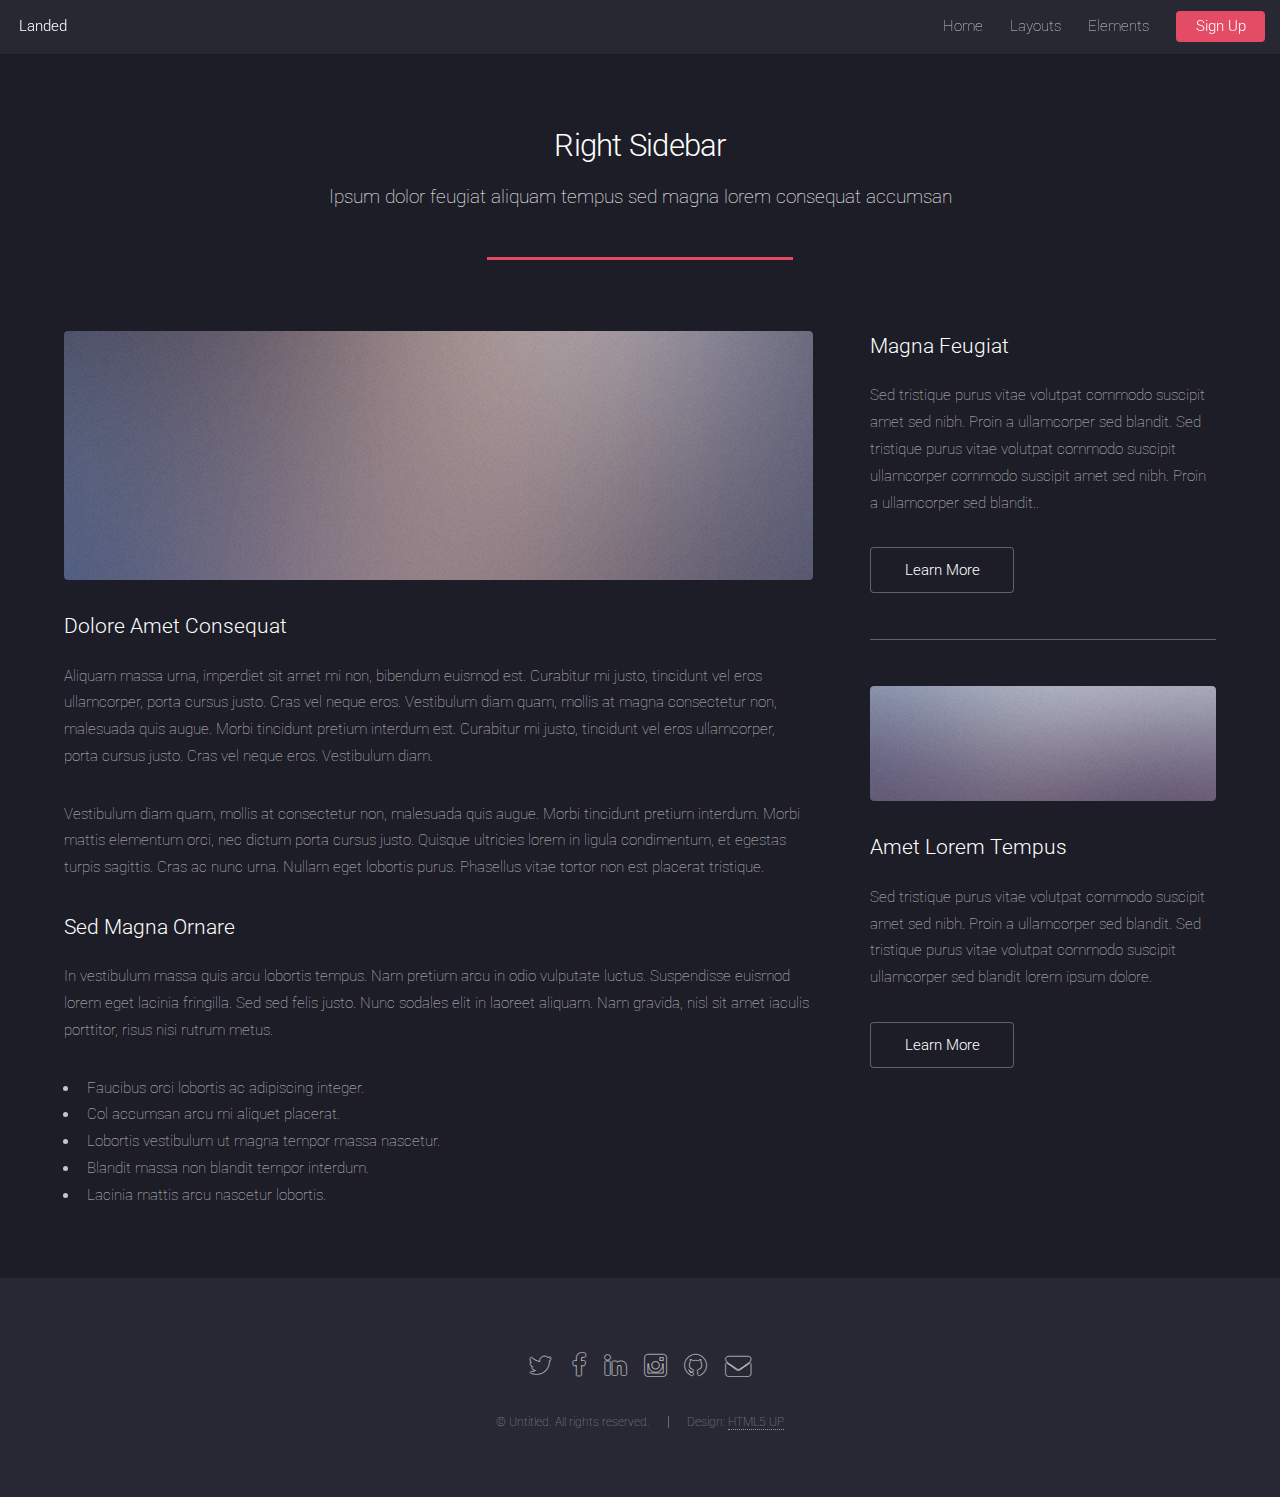
<file: right-sidebar.html>
<!DOCTYPE HTML>
<!--
	Landed by HTML5 UP
	html5up.net | @n33co
	Free for personal and commercial use under the CCA 3.0 license (html5up.net/license)
-->
<html>
	<head>
		<title>Right Sidebar - Landed by HTML5 UP</title>
		<meta http-equiv="content-type" content="text/html; charset=utf-8" />
		<meta name="description" content="" />
		<meta name="keywords" content="" />
		<!--[if lte IE 8]><script src="css/ie/html5shiv.js"></script><![endif]-->
		<script src="js/jquery.min.js"></script>
		<script src="js/jquery.scrolly.min.js"></script>
		<script src="js/jquery.dropotron.min.js"></script>
		<script src="js/jquery.scrollex.min.js"></script>
		<script src="js/skel.min.js"></script>
		<script src="js/skel-layers.min.js"></script>
		<script src="js/init.js"></script>
		<noscript>
			<link rel="stylesheet" href="css/skel.css" />
			<link rel="stylesheet" href="css/style.css" />
			<link rel="stylesheet" href="css/style-xlarge.css" />
		</noscript>
		<!--[if lte IE 9]><link rel="stylesheet" href="css/ie/v9.css" /><![endif]-->
		<!--[if lte IE 8]><link rel="stylesheet" href="css/ie/v8.css" /><![endif]-->
	</head>
	<body>

		<!-- Header -->
			<header id="header" class="skel-layers-fixed">
				<h1 id="logo"><a href="index.html">Landed</a></h1>
				<nav id="nav">
					<ul>
						<li><a href="index.html">Home</a></li>
						<li>
							<a href="">Layouts</a>
							<ul>
								<li><a href="left-sidebar.html">Left Sidebar</a></li>
								<li><a href="right-sidebar.html">Right Sidebar</a></li>
								<li><a href="no-sidebar.html">No Sidebar</a></li>
								<li>
									<a href="">Submenu</a>
									<ul>
										<li><a href="#">Option 1</a></li>
										<li><a href="#">Option 2</a></li>
										<li><a href="#">Option 3</a></li>
										<li><a href="#">Option 4</a></li>
									</ul>
								</li>
							</ul>
						</li>
						<li><a href="elements.html">Elements</a></li>
						<li><a href="#" class="button special">Sign Up</a></li>
					</ul>
				</nav>
			</header>

		<!-- Main -->
			<div id="main" class="wrapper style1">
				<div class="container">
					<header class="major">
						<h2>Right Sidebar</h2>
						<p>Ipsum dolor feugiat aliquam tempus sed magna lorem consequat accumsan</p>
					</header>
					<div class="row 150%">
						<div class="8u 12u$(medium)">

							<!-- Content -->
								<section id="content">
									<a href="#" class="image fit"><img src="images/pic06.jpg" alt="" /></a>
									<h3>Dolore Amet Consequat</h3>
									<p>Aliquam massa urna, imperdiet sit amet mi non, bibendum euismod est. Curabitur mi justo, tincidunt vel eros ullamcorper, porta cursus justo. Cras vel neque eros. Vestibulum diam quam, mollis at magna consectetur non, malesuada quis augue. Morbi tincidunt pretium interdum est. Curabitur mi justo, tincidunt vel eros ullamcorper, porta cursus justo. Cras vel neque eros. Vestibulum diam.</p>
									<p>Vestibulum diam quam, mollis at consectetur non, malesuada quis augue. Morbi tincidunt pretium interdum. Morbi mattis elementum orci, nec dictum porta cursus justo. Quisque ultricies lorem in ligula condimentum, et egestas turpis sagittis. Cras ac nunc urna. Nullam eget lobortis purus. Phasellus vitae tortor non est placerat tristique.</p>
									<h3>Sed Magna Ornare</h3>
									<p>In vestibulum massa quis arcu lobortis tempus. Nam pretium arcu in odio vulputate luctus. Suspendisse euismod lorem eget lacinia fringilla. Sed sed felis justo. Nunc sodales elit in laoreet aliquam. Nam gravida, nisl sit amet iaculis porttitor, risus nisi rutrum metus.</p>
									<ul>
										<li>Faucibus orci lobortis ac adipiscing integer.</li>
										<li>Col accumsan arcu mi aliquet placerat.</li>
										<li>Lobortis vestibulum ut magna tempor massa nascetur.</li>
										<li>Blandit massa non blandit tempor interdum.</li>
										<li>Lacinia mattis arcu nascetur lobortis.</li>
									</ul>
								</section>

						</div>
						<div class="4u$ 12u$(medium)">

							<!-- Sidebar -->
								<section id="sidebar">
									<section>
										<h3>Magna Feugiat</h3>
										<p>Sed tristique purus vitae volutpat commodo suscipit amet sed nibh. Proin a ullamcorper sed blandit. Sed tristique purus vitae volutpat commodo suscipit ullamcorper commodo suscipit amet sed nibh. Proin a ullamcorper sed blandit..</p>
										<footer>
											<ul class="actions">
												<li><a href="#" class="button">Learn More</a></li>
											</ul>
										</footer>
									</section>
									<hr />
									<section>
										<a href="#" class="image fit"><img src="images/pic07.jpg" alt="" /></a>
										<h3>Amet Lorem Tempus</h3>
										<p>Sed tristique purus vitae volutpat commodo suscipit amet sed nibh. Proin a ullamcorper sed blandit. Sed tristique purus vitae volutpat commodo suscipit ullamcorper sed blandit lorem ipsum dolore.</p>
										<footer>
											<ul class="actions">
												<li><a href="#" class="button">Learn More</a></li>
											</ul>
										</footer>
									</section>
								</section>

						</div>
					</div>
				</div>
			</div>

		<!-- Footer -->
			<footer id="footer">
				<ul class="icons">
					<li><a href="#" class="icon alt fa-twitter"><span class="label">Twitter</span></a></li>
					<li><a href="#" class="icon alt fa-facebook"><span class="label">Facebook</span></a></li>
					<li><a href="#" class="icon alt fa-linkedin"><span class="label">LinkedIn</span></a></li>
					<li><a href="#" class="icon alt fa-instagram"><span class="label">Instagram</span></a></li>
					<li><a href="#" class="icon alt fa-github"><span class="label">GitHub</span></a></li>
					<li><a href="#" class="icon alt fa-envelope"><span class="label">Email</span></a></li>
				</ul>
				<ul class="copyright">
					<li>&copy; Untitled. All rights reserved.</li><li>Design: <a href="http://html5up.net">HTML5 UP</a></li>
				</ul>
			</footer>

	</body>
</html>
</file>
<file: css/style-xlarge.css>
/*
	Landed by HTML5 UP
	html5up.net | @n33co
	Free for personal and commercial use under the CCA 3.0 license (html5up.net/license)
*/

/* Basic */

	body, input, select, textarea {
		font-size: 13pt;
	}
</file>
<file: css/ie/v9.css>
/*
	Landed by HTML5 UP
	html5up.net | @n33co
	Free for personal and commercial use under the CCA 3.0 license (html5up.net/license)
*/

/* Loader */

	body.landing:before, body.landing:after {
		display: none !important;
	}

/* Icon */

	.icon.alt {
		color: inherit !important;
	}

	.icon.major.alt:before {
		color: #ffffff !important;
	}

/* Banner */

	#banner:after {
		background-color: rgba(23, 24, 32, 0.95);
	}

/* Footer */

	#footer .icons .icon.alt:before {
		color: #ffffff !important;
	}
</file>
<file: css/ie/v8.css>
/*
	Landed by HTML5 UP
	html5up.net | @n33co
	Free for personal and commercial use under the CCA 3.0 license (html5up.net/license)
*/

/* Basic */

	body {
		color: #ffffff;
	}

	body, html, #skel-layers-wrapper {
		height: 100%;
	}

	blockquote {
		border-left: solid 4px #606067;
	}

	code {
		background: #32333b;
	}

	hr {
		border-bottom: solid 1px #606067;
	}

/* Icon */

	.icon.major {
		-ms-behavior: url("css/ie/PIE.htc");
	}

/* Image */

	.image {
		position: relative;
		-ms-behavior: url("css/ie/PIE.htc");
	}

		.image:before {
			display: none;
		}

		.image img {
			position: relative;
			-ms-behavior: url("css/ie/PIE.htc");
		}

/* Form */

	input[type="text"],
	input[type="password"],
	input[type="email"],
	select,
	textarea {
		position: relative;
		-ms-behavior: url("css/ie/PIE.htc");
	}

		input[type="text"]:focus,
		input[type="password"]:focus,
		input[type="email"]:focus,
		select:focus,
		textarea:focus {
			-ms-behavior: url("css/ie/PIE.htc");
		}

	input[type="text"],
	input[type="password"],
	input[type="email"] {
		line-height: 3em;
	}

	input[type="checkbox"],
	input[type="radio"] {
		font-size: 3em;
	}

		input[type="checkbox"] + label:before,
		input[type="radio"] + label:before {
			display: none;
		}

/* Table */

	table tbody tr {
		border: solid 1px #606067;
	}

	table thead {
		border-bottom: solid 1px #606067;
	}

	table tfoot {
		border-top: solid 1px #606067;
	}

	table.alt tbody tr td {
		border: solid 1px #606067;
	}

/* Button */

	input[type="submit"],
	input[type="reset"],
	input[type="button"],
	.button {
		border: solid 1px #ffffff !important;
	}

		input[type="submit"].special,
		input[type="reset"].special,
		input[type="button"].special,
		.button.special {
			border: 0 !important;
		}

/* Goto Next */

	.goto-next {
		display: none;
	}

/* Spotlight */

	.spotlight {
		height: 100%;
	}

		.spotlight .content {
			background: #272833;
		}

/* Wrapper */

	.wrapper.style2 input[type="text"]:focus,
	.wrapper.style2 input[type="password"]:focus,
	.wrapper.style2 input[type="email"]:focus,
	.wrapper.style2 select:focus,
	.wrapper.style2 textarea:focus {
		border-color: #ffffff;
	}

	.wrapper.style2 input[type="submit"].special:hover, .wrapper.style2 input[type="submit"].special:active,
	.wrapper.style2 input[type="reset"].special:hover,
	.wrapper.style2 input[type="reset"].special:active,
	.wrapper.style2 input[type="button"].special:hover,
	.wrapper.style2 input[type="button"].special:active,
	.wrapper.style2 .button.special:hover,
	.wrapper.style2 .button.special:active {
		color: #e44c65 !important;
	}

/* Dropotron */

	.dropotron {
		background: #272833;
		box-shadow: none !important;
		-ms-behavior: url("css/ie/PIE.htc");
	}

		.dropotron > li a, .dropotron > li span {
			color: #ffffff !important;
		}

		.dropotron.level-0 {
			margin-top: 0;
		}

			.dropotron.level-0:before {
				display: none;
			}

/* Header */

	#header {
		background: #272833;
	}

/* Banner */

	#banner {
		height: 100%;
	}

		#banner:before {
			height: 100%;
		}

		#banner:after {
			background-image: url("images/banner-overlay.png");
		}
</file>
<file: css/skel.css>
/* Resets (http://meyerweb.com/eric/tools/css/reset/ | v2.0 | 20110126 | License: none (public domain)) */

	html,body,div,span,applet,object,iframe,h1,h2,h3,h4,h5,h6,p,blockquote,pre,a,abbr,acronym,address,big,cite,code,del,dfn,em,img,ins,kbd,q,s,samp,small,strike,strong,sub,sup,tt,var,b,u,i,center,dl,dt,dd,ol,ul,li,fieldset,form,label,legend,table,caption,tbody,tfoot,thead,tr,th,td,article,aside,canvas,details,embed,figure,figcaption,footer,header,hgroup,menu,nav,output,ruby,section,summary,time,mark,audio,video{margin:0;padding:0;border:0;font-size:100%;font:inherit;vertical-align:baseline;}article,aside,details,figcaption,figure,footer,header,hgroup,menu,nav,section{display:block;}body{line-height:1;}ol,ul{list-style:none;}blockquote,q{quotes:none;}blockquote:before,blockquote:after,q:before,q:after{content:'';content:none;}table{border-collapse:collapse;border-spacing:0;}body{-webkit-text-size-adjust:none}

/* Box Model */

	*, *:before, *:after {
		-moz-box-sizing: border-box;
		-webkit-box-sizing: border-box;
		box-sizing: border-box;
	}

/* Container */

	.container {
		margin-left: auto;
		margin-right: auto;

		/* width: (containers) */
		width: 70em;
	}

	/* Modifiers */

		/* 125% */
			.container.\31 25\25 {
				width: 100%;

				/* max-width: (containers * 1.25) */
				max-width: 87.5em;

				/* min-width: (containers) */
				min-width: 70em;
			}

		/* 75% */
			.container.\37 5\25 {

				/* width: (containers * 0.75) */
				width: 52.5em;

			}

		/* 50% */
			.container.\35 0\25 {

				/* width: (containers * 0.50) */
				width: 35em;

			}

		/* 25% */
			.container.\32 5\25 {

				/* width: (containers * 0.25) */
				width: 17.5em;

			}

/* Grid */

	.row {
		border-bottom: solid 1px transparent;
	}

	.row > * {
		float: left;
	}

	.row:after, .row:before {
		content: '';
		display: block;
		clear: both;
		height: 0;
	}

	.row.uniform > * > :first-child {
		margin-top: 0;
	}

	.row.uniform > * > :last-child {
		margin-bottom: 0;
	}

	/* Gutters */

		/* Normal */

			.row > * {
				/* padding: (gutters.horizontal) 0 0 (gutters.vertical) */
				padding: 0 0 0 2.5em;
			}

			.row {
				/* margin: -(gutters.horizontal) 0 -1px -(gutters.vertical) */
				margin: 0 0 -1px -2.5em;
			}

			.row.uniform > * {
				/* padding: (gutters.vertical) 0 0 (gutters.vertical) */
				padding: 2.5em 0 0 2.5em;
			}

			.row.uniform {
				/* margin: -(gutters.vertical) 0 -1px -(gutters.vertical) */
				margin: -2.5em 0 -1px -2.5em;
			}

		/* 200% */

			.row.\32 00\25 > * {
				/* padding: (gutters.horizontal) 0 0 (gutters.vertical) */
				padding: 0 0 0 5em;
			}

			.row.\32 00\25 {
				/* margin: -(gutters.horizontal) 0 -1px -(gutters.vertical) */
				margin: 0 0 -1px -5em;
			}

			.row.uniform.\32 00\25 > * {
				/* padding: (gutters.vertical) 0 0 (gutters.vertical) */
				padding: 5em 0 0 5em;
			}

			.row.uniform.\32 00\25 {
				/* margin: -(gutters.vertical) 0 -1px -(gutters.vertical) */
				margin: -5em 0 -1px -5em;
			}

		/* 150% */

			.row.\31 50\25 > * {
				/* padding: (gutters.horizontal) 0 0 (gutters.vertical) */
				padding: 0 0 0 3.75em;
			}

			.row.\31 50\25 {
				/* margin: -(gutters.horizontal) 0 -1px -(gutters.vertical) */
				margin: 0 0 -1px -3.75em;
			}

			.row.uniform.\31 50\25 > * {
				/* padding: (gutters.vertical) 0 0 (gutters.vertical) */
				padding: 3.75em 0 0 3.75em;
			}

			.row.uniform.\31 50\25 {
				/* margin: -(gutters.vertical) 0 -1px -(gutters.vertical) */
				margin: -3.75em 0 -1px -3.75em;
			}

		/* 50% */

			.row.\35 0\25 > * {
				/* padding: (gutters.horizontal) 0 0 (gutters.vertical) */
				padding: 0 0 0 1.25em;
			}

			.row.\35 0\25 {
				/* margin: -(gutters.horizontal) 0 -1px -(gutters.vertical) */
				margin: 0 0 -1px -1.25em;
			}

			.row.uniform.\35 0\25 > * {
				/* padding: (gutters.vertical) 0 0 (gutters.vertical) */
				padding: 1.25em 0 0 1.25em;
			}

			.row.uniform.\35 0\25 {
				/* margin: -(gutters.vertical) 0 -1px -(gutters.vertical) */
				margin: -1.25em 0 -1px -1.25em;
			}

		/* 25% */

			.row.\32 5\25 > * {
				/* padding: (gutters.horizontal) 0 0 (gutters.vertical) */
				padding: 0 0 0 0.625em;
			}

			.row.\32 5\25 {
				/* margin: -(gutters.horizontal) 0 -1px -(gutters.vertical) */
				margin: 0 0 -1px -0.625em;
			}

			.row.uniform.\32 5\25 > * {
				/* padding: (gutters.vertical) 0 0 (gutters.vertical) */
				padding: 0.625em 0 0 0.625em;
			}

			.row.uniform.\32 5\25 {
				/* margin: -(gutters.vertical) 0 -1px -(gutters.vertical) */
				margin: -0.625em 0 -1px -0.625em;
			}

		/* 0% */

			.row.\30 \25 > * {
				padding: 0;
			}

			.row.\30 \25 {
				margin: 0 0 -1px 0;
			}

	/* Cells */

		.\31 2u, .\31 2u\24 { width: 100%; clear: none; margin-left: 0; }
		.\31 1u, .\31 1u\24 { width: 91.6666666667%; clear: none; margin-left: 0; }
		.\31 0u, .\31 0u\24 { width: 83.3333333333%; clear: none; margin-left: 0; }
		.\39 u, .\39 u\24 { width: 75%; clear: none; margin-left: 0; }
		.\38 u, .\38 u\24 { width: 66.6666666667%; clear: none; margin-left: 0; }
		.\37 u, .\37 u\24 { width: 58.3333333333%; clear: none; margin-left: 0; }
		.\36 u, .\36 u\24 { width: 50%; clear: none; margin-left: 0; }
		.\35 u, .\35 u\24 { width: 41.6666666667%; clear: none; margin-left: 0; }
		.\34 u, .\34 u\24 { width: 33.3333333333%; clear: none; margin-left: 0; }
		.\33 u, .\33 u\24 { width: 25%; clear: none; margin-left: 0; }
		.\32 u, .\32 u\24 { width: 16.6666666667%; clear: none; margin-left: 0; }
		.\31 u, .\31 u\24 { width: 8.3333333333%; clear: none; margin-left: 0; }

		.\31 2u\24 + *,
		.\31 1u\24 + *,
		.\31 0u\24 + *,
		.\39 u\24 + *,
		.\38 u\24 + *,
		.\37 u\24 + *,
		.\36 u\24 + *,
		.\35 u\24 + *,
		.\34 u\24 + *,
		.\33 u\24 + *,
		.\32 u\24 + *,
		.\31 u\24 + * {
			clear: left;
		}

		.\-11u { margin-left: 91.6666666667% }
		.\-10u { margin-left: 83.3333333333% }
		.\-9u { margin-left: 75% }
		.\-8u { margin-left: 66.6666666667% }
		.\-7u { margin-left: 58.3333333333% }
		.\-6u { margin-left: 50% }
		.\-5u { margin-left: 41.6666666667% }
		.\-4u { margin-left: 33.3333333333% }
		.\-3u { margin-left: 25% }
		.\-2u { margin-left: 16.6666666667% }
		.\-1u { margin-left: 8.3333333333% }
</file>
<file: css/style.css>
@import url(font-awesome.min.css);
@import url("http://fonts.googleapis.com/css?family=Roboto:100,300,100italic,300italic");

/*
	Landed by HTML5 UP
	html5up.net | @n33co
	Free for personal and commercial use under the CCA 3.0 license (html5up.net/license)
*/

/* Basic */

	html, body {
		background: #1c1d26;
	}

	body.is-loading *, body.is-loading *:before, body.is-loading *:after {
		-moz-animation: none !important;
		-webkit-animation: none !important;
		-o-animation: none !important;
		-ms-animation: none !important;
		animation: none !important;
		-moz-transition: none !important;
		-webkit-transition: none !important;
		-o-transition: none !important;
		-ms-transition: none !important;
		transition: none !important;
	}

	body, input, select, textarea {
		color: rgba(255, 255, 255, 0.75);
		font-family: "Roboto", Helvetica, sans-serif;
		font-size: 15pt;
		font-weight: 100;
		line-height: 1.75em;
	}

	a {
		-moz-transition: border-color 0.2s ease-in-out, color 0.2s ease-in-out;
		-webkit-transition: border-color 0.2s ease-in-out, color 0.2s ease-in-out;
		-o-transition: border-color 0.2s ease-in-out, color 0.2s ease-in-out;
		-ms-transition: border-color 0.2s ease-in-out, color 0.2s ease-in-out;
		transition: border-color 0.2s ease-in-out, color 0.2s ease-in-out;
		border-bottom: dotted 1px;
		color: #e44c65;
		text-decoration: none;
	}

		a:hover {
			color: #e44c65 !important;
			border-bottom-color: transparent;
		}

	strong, b {
		color: #ffffff;
		font-weight: 300;
	}

	em, i {
		font-style: italic;
	}

	p {
		margin: 0 0 2em 0;
	}

	h1, h2, h3, h4, h5, h6 {
		color: #ffffff;
		font-weight: 300;
		line-height: 1em;
		margin: 0 0 1em 0;
	}

		h1 a, h2 a, h3 a, h4 a, h5 a, h6 a {
			color: inherit;
			border: 0;
		}

	h2 {
		font-size: 2em;
		line-height: 1.5em;
		letter-spacing: -0.025em;
	}

	h3 {
		font-size: 1.35em;
		line-height: 1.5em;
	}

	h4 {
		font-size: 1.1em;
		line-height: 1.5em;
	}

	h5 {
		font-size: 0.9em;
		line-height: 1.5em;
	}

	h6 {
		font-size: 0.7em;
		line-height: 1.5em;
	}

	sub {
		font-size: 0.8em;
		position: relative;
		top: 0.5em;
	}

	sup {
		font-size: 0.8em;
		position: relative;
		top: -0.5em;
	}

	hr {
		border: 0;
		border-bottom: solid 1px rgba(255, 255, 255, 0.3);
		margin: 3em 0;
	}

		hr.major {
			margin: 4em 0;
		}

	blockquote {
		border-left: solid 4px rgba(255, 255, 255, 0.3);
		font-style: italic;
		margin: 0 0 2em 0;
		padding: 0.5em 0 0.5em 2em;
	}

	code {
		background: rgba(255, 255, 255, 0.075);
		border-radius: 4px;
		font-family: "Courier New", monospace;
		font-size: 0.9em;
		margin: 0 0.25em;
		padding: 0.25em 0.65em;
	}

	pre {
		-webkit-overflow-scrolling: touch;
		font-family: "Courier New", monospace;
		font-size: 0.9em;
		margin: 0 0 2em 0;
	}

		pre code {
			display: block;
			line-height: 1.75em;
			padding: 1em 1.5em;
			overflow-x: auto;
		}

	.align-left {
		text-align: left;
	}

	.align-center {
		text-align: center;
	}

	.align-right {
		text-align: right;
	}

/* Loader */
	@-moz-keyframes spinner-show { 0% { opacity: 0; } 100% { opacity: 1; } }
	@-webkit-keyframes spinner-show { 0% { opacity: 0; } 100% { opacity: 1; } }
	@-o-keyframes spinner-show { 0% { opacity: 0; } 100% { opacity: 1; } }
	@-ms-keyframes spinner-show { 0% { opacity: 0; } 100% { opacity: 1; } }
	@keyframes spinner-show { 0% { opacity: 0; } 100% { opacity: 1; } }
	@-moz-keyframes spinner-hide { 0% { color: rgba(255, 255, 255, 0.15); z-index: 100001; -moz-transform: scale(1) rotate(0deg); -webkit-transform: scale(1) rotate(0deg); -o-transform: scale(1) rotate(0deg); -ms-transform: scale(1) rotate(0deg); transform: scale(1) rotate(0deg); } 99% { color: #1c1d26; z-index: 100001; -moz-transform: scale(0.5) rotate(360deg); -webkit-transform: scale(0.5) rotate(360deg); -o-transform: scale(0.5) rotate(360deg); -ms-transform: scale(0.5) rotate(360deg); transform: scale(0.5) rotate(360deg); } 100% { color: #1c1d26; z-index: -1; -moz-transform: scale(0.5) rotate(360deg); -webkit-transform: scale(0.5) rotate(360deg); -o-transform: scale(0.5) rotate(360deg); -ms-transform: scale(0.5) rotate(360deg); transform: scale(0.5) rotate(360deg); } }
	@-webkit-keyframes spinner-hide { 0% { color: rgba(255, 255, 255, 0.15); z-index: 100001; -moz-transform: scale(1) rotate(0deg); -webkit-transform: scale(1) rotate(0deg); -o-transform: scale(1) rotate(0deg); -ms-transform: scale(1) rotate(0deg); transform: scale(1) rotate(0deg); } 99% { color: #1c1d26; z-index: 100001; -moz-transform: scale(0.5) rotate(360deg); -webkit-transform: scale(0.5) rotate(360deg); -o-transform: scale(0.5) rotate(360deg); -ms-transform: scale(0.5) rotate(360deg); transform: scale(0.5) rotate(360deg); } 100% { color: #1c1d26; z-index: -1; -moz-transform: scale(0.5) rotate(360deg); -webkit-transform: scale(0.5) rotate(360deg); -o-transform: scale(0.5) rotate(360deg); -ms-transform: scale(0.5) rotate(360deg); transform: scale(0.5) rotate(360deg); } }
	@-o-keyframes spinner-hide { 0% { color: rgba(255, 255, 255, 0.15); z-index: 100001; -moz-transform: scale(1) rotate(0deg); -webkit-transform: scale(1) rotate(0deg); -o-transform: scale(1) rotate(0deg); -ms-transform: scale(1) rotate(0deg); transform: scale(1) rotate(0deg); } 99% { color: #1c1d26; z-index: 100001; -moz-transform: scale(0.5) rotate(360deg); -webkit-transform: scale(0.5) rotate(360deg); -o-transform: scale(0.5) rotate(360deg); -ms-transform: scale(0.5) rotate(360deg); transform: scale(0.5) rotate(360deg); } 100% { color: #1c1d26; z-index: -1; -moz-transform: scale(0.5) rotate(360deg); -webkit-transform: scale(0.5) rotate(360deg); -o-transform: scale(0.5) rotate(360deg); -ms-transform: scale(0.5) rotate(360deg); transform: scale(0.5) rotate(360deg); } }
	@-ms-keyframes spinner-hide { 0% { color: rgba(255, 255, 255, 0.15); z-index: 100001; -moz-transform: scale(1) rotate(0deg); -webkit-transform: scale(1) rotate(0deg); -o-transform: scale(1) rotate(0deg); -ms-transform: scale(1) rotate(0deg); transform: scale(1) rotate(0deg); } 99% { color: #1c1d26; z-index: 100001; -moz-transform: scale(0.5) rotate(360deg); -webkit-transform: scale(0.5) rotate(360deg); -o-transform: scale(0.5) rotate(360deg); -ms-transform: scale(0.5) rotate(360deg); transform: scale(0.5) rotate(360deg); } 100% { color: #1c1d26; z-index: -1; -moz-transform: scale(0.5) rotate(360deg); -webkit-transform: scale(0.5) rotate(360deg); -o-transform: scale(0.5) rotate(360deg); -ms-transform: scale(0.5) rotate(360deg); transform: scale(0.5) rotate(360deg); } }
	@keyframes spinner-hide { 0% { color: rgba(255, 255, 255, 0.15); z-index: 100001; -moz-transform: scale(1) rotate(0deg); -webkit-transform: scale(1) rotate(0deg); -o-transform: scale(1) rotate(0deg); -ms-transform: scale(1) rotate(0deg); transform: scale(1) rotate(0deg); } 99% { color: #1c1d26; z-index: 100001; -moz-transform: scale(0.5) rotate(360deg); -webkit-transform: scale(0.5) rotate(360deg); -o-transform: scale(0.5) rotate(360deg); -ms-transform: scale(0.5) rotate(360deg); transform: scale(0.5) rotate(360deg); } 100% { color: #1c1d26; z-index: -1; -moz-transform: scale(0.5) rotate(360deg); -webkit-transform: scale(0.5) rotate(360deg); -o-transform: scale(0.5) rotate(360deg); -ms-transform: scale(0.5) rotate(360deg); transform: scale(0.5) rotate(360deg); } }
	@-moz-keyframes spinner-rotate { 0% { -moz-transform: scale(1) rotate(0deg); -webkit-transform: scale(1) rotate(0deg); -o-transform: scale(1) rotate(0deg); -ms-transform: scale(1) rotate(0deg); transform: scale(1) rotate(0deg); } 100% { -moz-transform: scale(1) rotate(360deg); -webkit-transform: scale(1) rotate(360deg); -o-transform: scale(1) rotate(360deg); -ms-transform: scale(1) rotate(360deg); transform: scale(1) rotate(360deg); } }
	@-webkit-keyframes spinner-rotate { 0% { -moz-transform: scale(1) rotate(0deg); -webkit-transform: scale(1) rotate(0deg); -o-transform: scale(1) rotate(0deg); -ms-transform: scale(1) rotate(0deg); transform: scale(1) rotate(0deg); } 100% { -moz-transform: scale(1) rotate(360deg); -webkit-transform: scale(1) rotate(360deg); -o-transform: scale(1) rotate(360deg); -ms-transform: scale(1) rotate(360deg); transform: scale(1) rotate(360deg); } }
	@-o-keyframes spinner-rotate { 0% { -moz-transform: scale(1) rotate(0deg); -webkit-transform: scale(1) rotate(0deg); -o-transform: scale(1) rotate(0deg); -ms-transform: scale(1) rotate(0deg); transform: scale(1) rotate(0deg); } 100% { -moz-transform: scale(1) rotate(360deg); -webkit-transform: scale(1) rotate(360deg); -o-transform: scale(1) rotate(360deg); -ms-transform: scale(1) rotate(360deg); transform: scale(1) rotate(360deg); } }
	@-ms-keyframes spinner-rotate { 0% { -moz-transform: scale(1) rotate(0deg); -webkit-transform: scale(1) rotate(0deg); -o-transform: scale(1) rotate(0deg); -ms-transform: scale(1) rotate(0deg); transform: scale(1) rotate(0deg); } 100% { -moz-transform: scale(1) rotate(360deg); -webkit-transform: scale(1) rotate(360deg); -o-transform: scale(1) rotate(360deg); -ms-transform: scale(1) rotate(360deg); transform: scale(1) rotate(360deg); } }
	@keyframes spinner-rotate { 0% { -moz-transform: scale(1) rotate(0deg); -webkit-transform: scale(1) rotate(0deg); -o-transform: scale(1) rotate(0deg); -ms-transform: scale(1) rotate(0deg); transform: scale(1) rotate(0deg); } 100% { -moz-transform: scale(1) rotate(360deg); -webkit-transform: scale(1) rotate(360deg); -o-transform: scale(1) rotate(360deg); -ms-transform: scale(1) rotate(360deg); transform: scale(1) rotate(360deg); } }
	@-moz-keyframes overlay-hide { 0% { opacity: 1; z-index: 100000; } 15% { opacity: 1; z-index: 100000; } 99% { opacity: 0; z-index: 100000; } 100% { opacity: 0; z-index: -1; } }
	@-webkit-keyframes overlay-hide { 0% { opacity: 1; z-index: 100000; } 15% { opacity: 1; z-index: 100000; } 99% { opacity: 0; z-index: 100000; } 100% { opacity: 0; z-index: -1; } }
	@-o-keyframes overlay-hide { 0% { opacity: 1; z-index: 100000; } 15% { opacity: 1; z-index: 100000; } 99% { opacity: 0; z-index: 100000; } 100% { opacity: 0; z-index: -1; } }
	@-ms-keyframes overlay-hide { 0% { opacity: 1; z-index: 100000; } 15% { opacity: 1; z-index: 100000; } 99% { opacity: 0; z-index: 100000; } 100% { opacity: 0; z-index: -1; } }
	@keyframes overlay-hide { 0% { opacity: 1; z-index: 100000; } 15% { opacity: 1; z-index: 100000; } 99% { opacity: 0; z-index: 100000; } 100% { opacity: 0; z-index: -1; } }

	body.landing {
		text-decoration: none;
	}

		body.landing:before {
			-moz-osx-font-smoothing: grayscale;
			-webkit-font-smoothing: antialiased;
			font-family: FontAwesome;
			font-style: normal;
			font-weight: normal;
			text-transform: none !important;
		}

		body.landing:before {
			-moz-animation: spinner-show 1.5s 1 0.25s ease forwards, spinner-hide 0.25s ease-in-out forwards !important;
			-webkit-animation: spinner-show 1.5s 1 0.25s ease forwards, spinner-hide 0.25s ease-in-out forwards !important;
			-o-animation: spinner-show 1.5s 1 0.25s ease forwards, spinner-hide 0.25s ease-in-out forwards !important;
			-ms-animation: spinner-show 1.5s 1 0.25s ease forwards, spinner-hide 0.25s ease-in-out forwards !important;
			animation: spinner-show 1.5s 1 0.25s ease forwards, spinner-hide 0.25s ease-in-out forwards !important;
			-moz-transform-origin: 50% 50%;
			-webkit-transform-origin: 50% 50%;
			-o-transform-origin: 50% 50%;
			-ms-transform-origin: 50% 50%;
			transform-origin: 50% 50%;
			color: rgba(255, 255, 255, 0.15);
			content: '\f1ce';
			cursor: default;
			display: block;
			font-size: 2em;
			height: 2em;
			left: 50%;
			line-height: 2em;
			margin: -1em 0 0 -1em;
			opacity: 0;
			position: fixed;
			text-align: center;
			top: 50%;
			width: 2em;
			z-index: -1;
		}

		body.landing:after {
			-moz-animation: overlay-hide 1.5s ease-in forwards !important;
			-webkit-animation: overlay-hide 1.5s ease-in forwards !important;
			-o-animation: overlay-hide 1.5s ease-in forwards !important;
			-ms-animation: overlay-hide 1.5s ease-in forwards !important;
			animation: overlay-hide 1.5s ease-in forwards !important;
			background: #1c1d26;
			content: '';
			display: block;
			height: 100%;
			left: 0;
			opacity: 0;
			position: fixed;
			top: 0;
			width: 100%;
			z-index: -1;
		}

		body.landing.is-loading:before {
			-moz-animation: spinner-show 1.5s 1 0.25s ease forwards, spinner-rotate 0.75s infinite linear !important;
			-webkit-animation: spinner-show 1.5s 1 0.25s ease forwards, spinner-rotate 0.75s infinite linear !important;
			-o-animation: spinner-show 1.5s 1 0.25s ease forwards, spinner-rotate 0.75s infinite linear !important;
			-ms-animation: spinner-show 1.5s 1 0.25s ease forwards, spinner-rotate 0.75s infinite linear !important;
			animation: spinner-show 1.5s 1 0.25s ease forwards, spinner-rotate 0.75s infinite linear !important;
			z-index: 100001;
		}

		body.landing.is-loading:after {
			-moz-animation: none !important;
			-webkit-animation: none !important;
			-o-animation: none !important;
			-ms-animation: none !important;
			animation: none !important;
			opacity: 1;
			z-index: 100000;
		}

	@media (-webkit-min-device-pixel-ratio: 2) {
		body.landing:before {
			line-height: 2.025em;
		}
	}

/* Section/Article */

	section.special, article.special {
		text-align: center;
	}

	header p {
		color: #ffffff;
		position: relative;
		margin: 0 0 1.5em 0;
	}

	header h2 + p {
		font-size: 1.25em;
		margin-top: -1em;
		line-height: 1.75em;
	}

	header h3 + p {
		font-size: 1.1em;
		margin-top: -0.8em;
		line-height: 1.75em;
	}

	header h4 + p,
	header h5 + p,
	header h6 + p {
		font-size: 0.9em;
		margin-top: -0.6em;
		line-height: 1.5em;
	}

	header.major {
		margin: 0 0 4em 0;
		position: relative;
		text-align: center;
	}

		header.major:after {
			background: #e44c65;
			content: '';
			display: inline-block;
			height: 0.2em;
			max-width: 20em;
			width: 75%;
		}

	footer.major {
		margin: 4em 0 0 0;
	}

/* Form */

	form {
		margin: 0 0 2em 0;
	}

	label {
		color: #ffffff;
		display: block;
		font-size: 0.9em;
		font-weight: 300;
		margin: 0 0 1em 0;
	}

	input[type="text"],
	input[type="password"],
	input[type="email"],
	select,
	textarea {
		-moz-appearance: none;
		-webkit-appearance: none;
		-o-appearance: none;
		-ms-appearance: none;
		appearance: none;
		-moz-transition: border-color 0.2s ease-in-out;
		-webkit-transition: border-color 0.2s ease-in-out;
		-o-transition: border-color 0.2s ease-in-out;
		-ms-transition: border-color 0.2s ease-in-out;
		transition: border-color 0.2s ease-in-out;
		background: transparent;
		border-radius: 4px;
		border: solid 1px rgba(255, 255, 255, 0.3);
		color: inherit;
		display: block;
		outline: 0;
		padding: 0 1em;
		text-decoration: none;
		width: 100%;
	}

		input[type="text"]:invalid,
		input[type="password"]:invalid,
		input[type="email"]:invalid,
		select:invalid,
		textarea:invalid {
			box-shadow: none;
		}

		input[type="text"]:focus,
		input[type="password"]:focus,
		input[type="email"]:focus,
		select:focus,
		textarea:focus {
			border-color: #e44c65;
		}

	.select-wrapper {
		text-decoration: none;
		display: block;
		position: relative;
	}

		.select-wrapper:before {
			-moz-osx-font-smoothing: grayscale;
			-webkit-font-smoothing: antialiased;
			font-family: FontAwesome;
			font-style: normal;
			font-weight: normal;
			text-transform: none !important;
		}

		.select-wrapper:before {
			color: rgba(255, 255, 255, 0.3);
			content: '\f078';
			display: block;
			height: 3em;
			line-height: 3em;
			pointer-events: none;
			position: absolute;
			right: 0;
			text-align: center;
			top: 0;
			width: 3em;
		}

		.select-wrapper select::-ms-expand {
			display: none;
		}

	input[type="text"],
	input[type="password"],
	input[type="email"],
	select {
		height: 3em;
	}

	textarea {
		padding: 0.75em 1em;
	}

	select option {
		background-color: #1c1d26;
		color: #ffffff;
	}

	select:focus::-ms-value {
		background: transparent;
	}

	input[type="checkbox"],
	input[type="radio"] {
		-moz-appearance: none;
		-webkit-appearance: none;
		-o-appearance: none;
		-ms-appearance: none;
		appearance: none;
		display: block;
		float: left;
		margin-right: -2em;
		opacity: 0;
		width: 1em;
		z-index: -1;
	}

		input[type="checkbox"] + label,
		input[type="radio"] + label {
			text-decoration: none;
			color: rgba(255, 255, 255, 0.75);
			cursor: pointer;
			display: inline-block;
			font-size: 1em;
			font-weight: 100;
			padding-left: 2.55em;
			padding-right: 0.75em;
			position: relative;
		}

			input[type="checkbox"] + label:before,
			input[type="radio"] + label:before {
				-moz-osx-font-smoothing: grayscale;
				-webkit-font-smoothing: antialiased;
				font-family: FontAwesome;
				font-style: normal;
				font-weight: normal;
				text-transform: none !important;
			}

			input[type="checkbox"] + label:before,
			input[type="radio"] + label:before {
				border-radius: 4px;
				border: solid 1px rgba(255, 255, 255, 0.3);
				content: '';
				display: inline-block;
				height: 1.8em;
				left: 0;
				line-height: 1.725em;
				position: absolute;
				text-align: center;
				top: 0;
				width: 1.8em;
			}

		input[type="checkbox"]:checked + label:before,
		input[type="radio"]:checked + label:before {
			background: rgba(255, 255, 255, 0.25);
			color: #ffffff;
			content: '\f00c';
		}

		input[type="checkbox"]:focus + label:before,
		input[type="radio"]:focus + label:before {
			border-color: #e44c65;
		}

	input[type="checkbox"] + label:before {
		border-radius: 4px;
	}

	input[type="radio"] + label:before {
		border-radius: 100%;
	}

	::-webkit-input-placeholder {
		color: rgba(255, 255, 255, 0.5) !important;
		opacity: 1.0;
	}

	:-moz-placeholder {
		color: rgba(255, 255, 255, 0.5) !important;
		opacity: 1.0;
	}

	::-moz-placeholder {
		color: rgba(255, 255, 255, 0.5) !important;
		opacity: 1.0;
	}

	:-ms-input-placeholder {
		color: rgba(255, 255, 255, 0.5) !important;
		opacity: 1.0;
	}

	.formerize-placeholder {
		color: rgba(255, 255, 255, 0.5) !important;
		opacity: 1.0;
	}

/* Box */

	.box {
		border-radius: 4px;
		border: solid 1px rgba(255, 255, 255, 0.3);
		margin-bottom: 2em;
		padding: 1.5em;
	}

		.box > :last-child,
		.box > :last-child > :last-child,
		.box > :last-child > :last-child > :last-child {
			margin-bottom: 0;
		}

		.box.alt {
			border: 0;
			border-radius: 0;
			padding: 0;
		}

/* Icon */

	.icon {
		text-decoration: none;
		border-bottom: none;
		position: relative;
	}

		.icon:before {
			-moz-osx-font-smoothing: grayscale;
			-webkit-font-smoothing: antialiased;
			font-family: FontAwesome;
			font-style: normal;
			font-weight: normal;
			text-transform: none !important;
		}

		.icon > .label {
			display: none;
		}

		.icon.alt {
			text-decoration: none;
		}

			.icon.alt:before {
				-moz-osx-font-smoothing: grayscale;
				-webkit-font-smoothing: antialiased;
				font-family: FontAwesome;
				font-style: normal;
				font-weight: normal;
				text-transform: none !important;
			}

			.icon.alt:before {
				color: #1c1d26 !important;
				text-shadow: 1px 0 0 #ffffff, -1px 0 0 #ffffff, 0 1px 0 #ffffff, 0 -1px 0 #ffffff;
			}

		.icon.major {
			background: #272833;
			border-radius: 100%;
			cursor: default;
			display: inline-block;
			height: 6em;
			line-height: 6em;
			margin: 0 0 2em 0;
			text-align: center;
			width: 6em;
		}

			.icon.major:before {
				font-size: 2.25em;
			}

			.icon.major.alt {
				text-decoration: none;
			}

				.icon.major.alt:before {
					-moz-osx-font-smoothing: grayscale;
					-webkit-font-smoothing: antialiased;
					font-family: FontAwesome;
					font-style: normal;
					font-weight: normal;
					text-transform: none !important;
				}

				.icon.major.alt:before {
					color: #272833 !important;
					text-shadow: 1px 0 0 #ffffff, -1px 0 0 #ffffff, 0 1px 0 #ffffff, 0 -1px 0 #ffffff;
				}

/* Image */

	.image {
		border-radius: 4px;
		border: 0;
		display: inline-block;
		position: relative;
		overflow: hidden;
	}

		.image:before {
			content: '';
			display: block;
			position: absolute;
			left: 0;
			top: 0;
			background-image: url("images/overlay.png");
			width: 100%;
			height: 100%;
			z-index: 1;
		}

		.image img {
			border-radius: 4px;
			display: block;
		}

		.image.left {
			float: left;
			margin: 0 1.5em 1em 0;
			top: 0.25em;
		}

		.image.right {
			float: right;
			margin: 0 0 1em 1.5em;
			top: 0.25em;
		}

		.image.left, .image.right {
			max-width: 40%;
		}

			.image.left img, .image.right img {
				width: 100%;
			}

		.image.fit {
			display: block;
			margin: 0 0 2em 0;
			width: 100%;
		}

			.image.fit img {
				width: 100%;
			}

/* List */

	ol {
		list-style: decimal;
		margin: 0 0 2em 0;
		padding-left: 1.25em;
	}

		ol li {
			padding-left: 0.25em;
		}

	ul {
		list-style: disc;
		margin: 0 0 2em 0;
		padding-left: 1em;
	}

		ul li {
			padding-left: 0.5em;
		}

		ul.alt {
			list-style: none;
			padding-left: 0;
		}

			ul.alt li {
				border-top: solid 1px rgba(255, 255, 255, 0.3);
				padding: 0.5em 0;
			}

				ul.alt li:first-child {
					border-top: 0;
					padding-top: 0;
				}

		ul.icons {
			cursor: default;
			list-style: none;
			padding-left: 0;
		}

			ul.icons li {
				display: inline-block;
				height: 2.5em;
				line-height: 2.5em;
				padding: 0 0.5em;
			}

				ul.icons li .icon {
					font-size: 0.8em;
				}

					ul.icons li .icon:before {
						font-size: 2em;
					}

		ul.actions {
			cursor: default;
			list-style: none;
			padding-left: 0;
		}

			ul.actions li {
				display: inline-block;
				padding: 0 1em 0 0;
				vertical-align: middle;
			}

				ul.actions li:last-child {
					padding-right: 0;
				}

			ul.actions.small li {
				padding: 0 0.5em 0 0;
			}

			ul.actions.vertical li {
				display: block;
				padding: 1em 0 0 0;
			}

				ul.actions.vertical li:first-child {
					padding-top: 0;
				}

				ul.actions.vertical li > * {
					margin-bottom: 0;
				}

			ul.actions.vertical.small li {
				padding: 0.5em 0 0 0;
			}

				ul.actions.vertical.small li:first-child {
					padding-top: 0;
				}

			ul.actions.fit {
				display: table;
				margin-left: -1em;
				padding: 0;
				table-layout: fixed;
				width: calc(100% + 1em);
			}

				ul.actions.fit li {
					display: table-cell;
					padding: 0 0 0 1em;
				}

					ul.actions.fit li > * {
						margin-bottom: 0;
					}

				ul.actions.fit.small {
					margin-left: -0.5em;
					width: calc(100% + 0.5em);
				}

					ul.actions.fit.small li {
						padding: 0 0 0 0.5em;
					}

	dl {
		margin: 0 0 2em 0;
	}

/* Table */

	.table-wrapper {
		-webkit-overflow-scrolling: touch;
		overflow-x: auto;
	}

	table {
		margin: 0 0 2em 0;
		width: 100%;
	}

		table tbody tr {
			border: solid 1px rgba(255, 255, 255, 0.3);
			border-left: 0;
			border-right: 0;
		}

			table tbody tr:nth-child(2n + 1) {
				background-color: rgba(255, 255, 255, 0.075);
			}

		table td {
			padding: 0.75em 0.75em;
		}

		table th {
			color: #ffffff;
			font-size: 0.9em;
			font-weight: 300;
			padding: 0 0.75em 0.75em 0.75em;
			text-align: left;
		}

		table thead {
			border-bottom: solid 1px rgba(255, 255, 255, 0.3);
		}

		table tfoot {
			border-top: solid 1px rgba(255, 255, 255, 0.3);
		}

		table.alt {
			border-collapse: separate;
		}

			table.alt tbody tr td {
				border: solid 1px rgba(255, 255, 255, 0.3);
				border-left-width: 0;
				border-top-width: 0;
			}

				table.alt tbody tr td:first-child {
					border-left-width: 1px;
				}

			table.alt tbody tr:first-child td {
				border-top-width: 1px;
			}

			table.alt thead {
				border-bottom: 0;
			}

			table.alt tfoot {
				border-top: 0;
			}

/* Button */

	input[type="submit"],
	input[type="reset"],
	input[type="button"],
	.button {
		-moz-appearance: none;
		-webkit-appearance: none;
		-o-appearance: none;
		-ms-appearance: none;
		appearance: none;
		-moz-transition: background-color 0.2s ease-in-out, color 0.2s ease-in-out, box-shadow 0.2s ease-in-out;
		-webkit-transition: background-color 0.2s ease-in-out, color 0.2s ease-in-out, box-shadow 0.2s ease-in-out;
		-o-transition: background-color 0.2s ease-in-out, color 0.2s ease-in-out, box-shadow 0.2s ease-in-out;
		-ms-transition: background-color 0.2s ease-in-out, color 0.2s ease-in-out, box-shadow 0.2s ease-in-out;
		transition: background-color 0.2s ease-in-out, color 0.2s ease-in-out, box-shadow 0.2s ease-in-out;
		background-color: transparent;
		border-radius: 4px;
		border: 0;
		box-shadow: inset 0 0 0 1px rgba(255, 255, 255, 0.3);
		color: #ffffff !important;
		cursor: pointer;
		display: inline-block;
		font-weight: 300;
		height: 3em;
		line-height: 3em;
		padding: 0 2.25em;
		text-align: center;
		text-decoration: none;
		white-space: nowrap;
	}

		input[type="submit"]:hover, input[type="submit"]:active,
		input[type="reset"]:hover,
		input[type="reset"]:active,
		input[type="button"]:hover,
		input[type="button"]:active,
		.button:hover,
		.button:active {
			box-shadow: inset 0 0 0 1px #e44c65;
			color: #e44c65 !important;
		}

		input[type="submit"]:active,
		input[type="reset"]:active,
		input[type="button"]:active,
		.button:active {
			background-color: rgba(228, 76, 101, 0.15);
		}

		input[type="submit"].icon:before,
		input[type="reset"].icon:before,
		input[type="button"].icon:before,
		.button.icon:before {
			margin-right: 0.5em;
		}

		input[type="submit"].fit,
		input[type="reset"].fit,
		input[type="button"].fit,
		.button.fit {
			display: block;
			margin: 0 0 1em 0;
			width: 100%;
		}

		input[type="submit"].small,
		input[type="reset"].small,
		input[type="button"].small,
		.button.small {
			font-size: 0.8em;
		}

		input[type="submit"].big,
		input[type="reset"].big,
		input[type="button"].big,
		.button.big {
			font-size: 1.35em;
		}

		input[type="submit"].special,
		input[type="reset"].special,
		input[type="button"].special,
		.button.special {
			background-color: #e44c65;
			box-shadow: none;
			color: #ffffff !important;
		}

			input[type="submit"].special:hover,
			input[type="reset"].special:hover,
			input[type="button"].special:hover,
			.button.special:hover {
				background-color: #e76278;
			}

			input[type="submit"].special:active,
			input[type="reset"].special:active,
			input[type="button"].special:active,
			.button.special:active {
				background-color: #e13652;
			}

		input[type="submit"].disabled, input[type="submit"]:disabled,
		input[type="reset"].disabled,
		input[type="reset"]:disabled,
		input[type="button"].disabled,
		input[type="button"]:disabled,
		.button.disabled,
		.button:disabled {
			background-color: rgba(255, 255, 255, 0.3) !important;
			box-shadow: none !important;
			color: #ffffff !important;
			cursor: default;
			opacity: 0.25;
		}

/* Goto Next */

	.goto-next {
		border: 0;
		bottom: 0;
		display: block;
		height: 5em;
		left: 50%;
		margin: 0 0 0 -5em;
		overflow: hidden;
		position: absolute;
		text-indent: 10em;
		white-space: nowrap;
		width: 10em;
		z-index: 1;
	}

		.goto-next:before {
			background-image: url("images/arrow.svg");
			background-position: center center;
			background-repeat: no-repeat;
			background-size: contain;
			content: '';
			display: block;
			height: 1.5em;
			left: 50%;
			margin: -0.75em 0 0 -1em;
			position: absolute;
			top: 50%;
			width: 2em;
			z-index: 1;
		}

/* Spotlight */

	.spotlight {
		background-attachment: fixed;
		background-position: center center;
		background-size: cover;
		box-shadow: 0 0.25em 0.5em 0 rgba(0, 0, 0, 0.25);
		height: 100vh;
		overflow: hidden;
		position: relative;
	}

		.spotlight:nth-last-of-type(1) {
			z-index: 1;
		}

		.spotlight:nth-last-of-type(2) {
			z-index: 2;
		}

		.spotlight:nth-last-of-type(3) {
			z-index: 3;
		}

		.spotlight:nth-last-of-type(4) {
			z-index: 4;
		}

		.spotlight:nth-last-of-type(5) {
			z-index: 5;
		}

		.spotlight:nth-last-of-type(6) {
			z-index: 6;
		}

		.spotlight:nth-last-of-type(7) {
			z-index: 7;
		}

		.spotlight:nth-last-of-type(8) {
			z-index: 8;
		}

		.spotlight:nth-last-of-type(9) {
			z-index: 9;
		}

		.spotlight:nth-last-of-type(10) {
			z-index: 10;
		}

		.spotlight:nth-last-of-type(11) {
			z-index: 11;
		}

		.spotlight:nth-last-of-type(12) {
			z-index: 12;
		}

		.spotlight:nth-last-of-type(13) {
			z-index: 13;
		}

		.spotlight:nth-last-of-type(14) {
			z-index: 14;
		}

		.spotlight:nth-last-of-type(15) {
			z-index: 15;
		}

		.spotlight:nth-last-of-type(16) {
			z-index: 16;
		}

		.spotlight:nth-last-of-type(17) {
			z-index: 17;
		}

		.spotlight:nth-last-of-type(18) {
			z-index: 18;
		}

		.spotlight:nth-last-of-type(19) {
			z-index: 19;
		}

		.spotlight:nth-last-of-type(20) {
			z-index: 20;
		}

		.spotlight:before {
			background-image: url("images/overlay.png");
			content: '';
			display: block;
			height: 100%;
			left: 0;
			top: 0;
			width: 100%;
		}

		.spotlight .image.main {
			display: none;
		}

			.spotlight .image.main img {
				position: relative;
			}

		.spotlight .content {
			-moz-transform: -moz-translate(0,0);
			-webkit-transform: -webkit-translate(0,0);
			-o-transform: -o-translate(0,0);
			-ms-transform: -ms-translate(0,0);
			transform: translate(0,0);
			-moz-transition: -moz-transform 1s ease, opacity 1s ease;
			-webkit-transition: -webkit-transform 1s ease, opacity 1s ease;
			-o-transition: -o-transform 1s ease, opacity 1s ease;
			-ms-transition: -ms-transform 1s ease, opacity 1s ease;
			transition: transform 1s ease, opacity 1s ease;
			background: rgba(23, 24, 32, 0.95);
			border-style: solid;
			opacity: 1;
			position: absolute;
		}

		.spotlight .goto-next {
			-moz-transform: -moz-translate(0,0);
			-webkit-transform: -webkit-translate(0,0);
			-o-transform: -o-translate(0,0);
			-ms-transform: -ms-translate(0,0);
			transform: translate(0,0);
			-moz-transition: -moz-transform 0.75s ease, opacity 1s ease-in;
			-webkit-transition: -webkit-transform 0.75s ease, opacity 1s ease-in;
			-o-transition: -o-transform 0.75s ease, opacity 1s ease-in;
			-ms-transition: -ms-transform 0.75s ease, opacity 1s ease-in;
			transition: transform 0.75s ease, opacity 1s ease-in;
			-moz-transition-delay: 0.5s;
			-webkit-transition-delay: 0.5s;
			-o-transition-delay: 0.5s;
			-ms-transition-delay: 0.5s;
			transition-delay: 0.5s;
			opacity: 1;
		}

		.spotlight.top .content, .spotlight.bottom .content {
			left: 0;
			padding: 5.1em 0 3.1em 0;
			width: 100%;
		}

		.spotlight.top .content {
			border-bottom-width: 0.35em;
			top: 0;
		}

		.spotlight.bottom .content {
			border-top-width: 0.35em;
			bottom: 0;
		}

		.spotlight.left .content, .spotlight.right .content {
			height: 101%;
			padding: 6em 3em;
			top: 0;
			width: 28em;
		}

		.spotlight.left .content {
			border-right-width: 0.35em;
			left: 0;
		}

		.spotlight.right .content {
			border-left-width: 0.35em;
			right: 0;
		}

		.spotlight.style1 .content {
			border-color: #e44c65;
		}

		.spotlight.style2 .content {
			border-color: #5480f1;
		}

		.spotlight.style3 .content {
			border-color: #39c088;
		}

		.spotlight.inactive .content {
			opacity: 0;
		}

		.spotlight.inactive .goto-next {
			-moz-transform: translate(0,1.5em);
			-webkit-transform: translate(0,1.5em);
			-o-transform: translate(0,1.5em);
			-ms-transform: translate(0,1.5em);
			transform: translate(0,1.5em);
			opacity: 0;
		}

		.spotlight.inactive.top .content {
			-moz-transform: translate(0,-5em);
			-webkit-transform: translate(0,-5em);
			-o-transform: translate(0,-5em);
			-ms-transform: translate(0,-5em);
			transform: translate(0,-5em);
		}

		.spotlight.inactive.bottom .content {
			-moz-transform: translate(0,5em);
			-webkit-transform: translate(0,5em);
			-o-transform: translate(0,5em);
			-ms-transform: translate(0,5em);
			transform: translate(0,5em);
		}

		.spotlight.inactive.left .content {
			-moz-transform: translate(-5em,0);
			-webkit-transform: translate(-5em,0);
			-o-transform: translate(-5em,0);
			-ms-transform: translate(-5em,0);
			transform: translate(-5em,0);
		}

		.spotlight.inactive.right .content {
			-moz-transform: translate(5em,0);
			-webkit-transform: translate(5em,0);
			-o-transform: translate(5em,0);
			-ms-transform: translate(5em,0);
			transform: translate(5em,0);
		}

	body.is-touch .spotlight {
		background-attachment: scroll;
	}

/* Wrapper */

	.wrapper {
		padding: 6em 0 4em 0;
	}

		.wrapper.style2 {
			background: #e44c65;
		}

			.wrapper.style2 input[type="text"]:focus,
			.wrapper.style2 input[type="password"]:focus,
			.wrapper.style2 input[type="email"]:focus,
			.wrapper.style2 select:focus,
			.wrapper.style2 textarea:focus {
				border-color: rgba(255, 255, 255, 0.5);
			}

			.wrapper.style2 input[type="submit"]:hover, .wrapper.style2 input[type="submit"]:active,
			.wrapper.style2 input[type="reset"]:hover,
			.wrapper.style2 input[type="reset"]:active,
			.wrapper.style2 input[type="button"]:hover,
			.wrapper.style2 input[type="button"]:active,
			.wrapper.style2 .button:hover,
			.wrapper.style2 .button:active {
				background-color: rgba(255, 255, 255, 0.075) !important;
				box-shadow: inset 0 0 0 1px rgba(255, 255, 255, 0.5) !important;
				color: #ffffff !important;
			}

			.wrapper.style2 input[type="submit"]:active,
			.wrapper.style2 input[type="reset"]:active,
			.wrapper.style2 input[type="button"]:active,
			.wrapper.style2 .button:active {
				background-color: rgba(255, 255, 255, 0.25) !important;
			}

			.wrapper.style2 input[type="submit"].special,
			.wrapper.style2 input[type="reset"].special,
			.wrapper.style2 input[type="button"].special,
			.wrapper.style2 .button.special {
				background-color: #ffffff;
				color: #e44c65 !important;
			}

				.wrapper.style2 input[type="submit"].special:hover, .wrapper.style2 input[type="submit"].special:active,
				.wrapper.style2 input[type="reset"].special:hover,
				.wrapper.style2 input[type="reset"].special:active,
				.wrapper.style2 input[type="button"].special:hover,
				.wrapper.style2 input[type="button"].special:active,
				.wrapper.style2 .button.special:hover,
				.wrapper.style2 .button.special:active {
					background-color: rgba(255, 255, 255, 0.075) !important;
					box-shadow: inset 0 0 0 1px rgba(255, 255, 255, 0.5) !important;
					color: #ffffff !important;
				}

				.wrapper.style2 input[type="submit"].special:active,
				.wrapper.style2 input[type="reset"].special:active,
				.wrapper.style2 input[type="button"].special:active,
				.wrapper.style2 .button.special:active {
					background-color: rgba(255, 255, 255, 0.25) !important;
				}

		.wrapper.fade-down > .container {
			-moz-transform: -moz-translate(0,0);
			-webkit-transform: -webkit-translate(0,0);
			-o-transform: -o-translate(0,0);
			-ms-transform: -ms-translate(0,0);
			transform: translate(0,0);
			-moz-transition: -moz-transform 1s ease, opacity 1s ease;
			-webkit-transition: -webkit-transform 1s ease, opacity 1s ease;
			-o-transition: -o-transform 1s ease, opacity 1s ease;
			-ms-transition: -ms-transform 1s ease, opacity 1s ease;
			transition: transform 1s ease, opacity 1s ease;
			opacity: 1;
		}

		.wrapper.fade-down.inactive > .container {
			-moz-transform: -moz-translate(0,-1em);
			-webkit-transform: -webkit-translate(0,-1em);
			-o-transform: -o-translate(0,-1em);
			-ms-transform: -ms-translate(0,-1em);
			transform: translate(0,-1em);
			opacity: 0;
		}

		.wrapper.fade-up > .container {
			-moz-transform: -moz-translate(0,0);
			-webkit-transform: -webkit-translate(0,0);
			-o-transform: -o-translate(0,0);
			-ms-transform: -ms-translate(0,0);
			transform: translate(0,0);
			-moz-transition: -moz-transform 1s ease, opacity 1s ease;
			-webkit-transition: -webkit-transform 1s ease, opacity 1s ease;
			-o-transition: -o-transform 1s ease, opacity 1s ease;
			-ms-transition: -ms-transform 1s ease, opacity 1s ease;
			transition: transform 1s ease, opacity 1s ease;
			opacity: 1;
		}

		.wrapper.fade-up.inactive > .container {
			-moz-transform: -moz-translate(0,1em);
			-webkit-transform: -webkit-translate(0,1em);
			-o-transform: -o-translate(0,1em);
			-ms-transform: -ms-translate(0,1em);
			transform: translate(0,1em);
			opacity: 0;
		}

		.wrapper.fade > .container {
			-moz-transition: opacity 1s ease;
			-webkit-transition: opacity 1s ease;
			-o-transition: opacity 1s ease;
			-ms-transition: opacity 1s ease;
			transition: opacity 1s ease;
			opacity: 1;
		}

		.wrapper.fade.inactive > .container {
			opacity: 0;
		}

/* Dropotron */

	.dropotron {
		background: rgba(39, 40, 51, 0.965);
		border-radius: 4px;
		box-shadow: 0 0.075em 0.35em 0 rgba(0, 0, 0, 0.125);
		list-style: none;
		margin-top: calc(-0.25em + 1px);
		min-width: 12em;
		padding: 0.25em 0;
	}

		.dropotron > li {
			border-top: solid 1px rgba(255, 255, 255, 0.035);
			padding: 0;
		}

			.dropotron > li a, .dropotron > li span {
				border: 0;
				color: rgba(255, 255, 255, 0.75);
				display: block;
				padding: 0.1em 1em;
				text-decoration: none;
			}

			.dropotron > li:first-child {
				border-top: 0;
			}

			.dropotron > li.active > a, .dropotron > li.active > span {
				color: #e44c65;
			}

		.dropotron.level-0 {
			font-size: 0.8em;
			margin-top: 1em;
		}

			.dropotron.level-0:before {
				-moz-transform: rotate(45deg);
				-webkit-transform: rotate(45deg);
				-o-transform: rotate(45deg);
				-ms-transform: rotate(45deg);
				transform: rotate(45deg);
				background: #272833;
				content: '';
				display: block;
				height: 1em;
				position: absolute;
				right: 1.5em;
				top: -0.5em;
				width: 1em;
			}

	body.landing .dropotron.level-0 {
		margin-top: 0;
	}

/* Header */

	#skel-layers-wrapper {
		padding-top: 3.5em;
	}

	#header {
		background: rgba(39, 40, 51, 0.965);
		box-shadow: 0 0 0.25em 0 rgba(0, 0, 0, 0.25);
		cursor: default;
		height: 3.5em;
		left: 0;
		line-height: 3.5em;
		position: fixed;
		top: 0;
		width: 100%;
		z-index: 100;
	}

		#header h1 {
			height: inherit;
			left: 1.25em;
			line-height: inherit;
			margin: 0;
			position: absolute;
			top: 0;
		}

		#header nav {
			position: absolute;
			right: 1em;
			top: 0;
		}

			#header nav ul {
				margin: 0;
			}

				#header nav ul li {
					display: inline-block;
					margin-left: 1em;
				}

					#header nav ul li a, #header nav ul li span {
						border: 0;
						color: inherit;
						display: inline-block;
						height: inherit;
						line-height: inherit;
						outline: 0;
					}

						#header nav ul li a.button, #header nav ul li span.button {
							height: 2em;
							line-height: 2em;
							padding: 0 1.25em;
						}

						#header nav ul li a:not(.button):before, #header nav ul li span:not(.button):before {
							margin-right: 0.5em;
						}

					#header nav ul li.active > a, #header nav ul li.active > span {
						color: #e44c65;
					}

					#header nav ul li > ul {
						display: none;
					}

	body.landing #skel-layers-wrapper {
		padding-top: 0;
	}

	body.landing #header {
		background: transparent;
		box-shadow: none;
		position: absolute;
	}

/* Banner */

	#banner {
		background-attachment: fixed;
		background-color: #272833;
		background-image: url("../images/banner.jpg");
		background-position: center center;
		background-size: cover;
		box-shadow: 0 0.25em 0.5em 0 rgba(0, 0, 0, 0.25);
		min-height: 100vh;
		position: relative;
		text-align: center;
		z-index: 21;
	}

		#banner:before {
			content: '';
			display: inline-block;
			height: 100vh;
			vertical-align: middle;
			width: 1%;
		}

		#banner:after {
			background-image: -moz-linear-gradient(top, rgba(23, 24, 32, 0.95), rgba(23, 24, 32, 0.95)), url("images/overlay.png");;
			background-image: -webkit-linear-gradient(top, rgba(23, 24, 32, 0.95), rgba(23, 24, 32, 0.95)), url("images/overlay.png");;
			background-image: -o-linear-gradient(top, rgba(23, 24, 32, 0.95), rgba(23, 24, 32, 0.95)), url("images/overlay.png");;
			background-image: -ms-linear-gradient(top, rgba(23, 24, 32, 0.95), rgba(23, 24, 32, 0.95)), url("images/overlay.png");;
			background-image: linear-gradient(top, rgba(23, 24, 32, 0.95), rgba(23, 24, 32, 0.95)), url("images/overlay.png");;
			content: '';
			display: block;
			height: 100%;
			left: 0;
			position: absolute;
			top: 0;
			width: 100%;
		}

		#banner .content {
			display: inline-block;
			margin-right: 1%;
			max-width: 95%;
			padding: 6em;
			position: relative;
			text-align: right;
			vertical-align: middle;
			z-index: 1;
		}

			#banner .content header {
				display: inline-block;
				vertical-align: middle;
			}

				#banner .content header h2 {
					font-size: 2.5em;
					margin: 0;
				}

				#banner .content header p {
					margin: 0.5em 0 0 0;
					top: 0;
				}

			#banner .content .image {
				border-radius: 100%;
				display: inline-block;
				height: 18em;
				margin-left: 3em;
				vertical-align: middle;
				width: 18em;
			}

				#banner .content .image img {
					border-radius: 100%;
					display: block;
					width: 100%;
				}

	body.is-touch #banner {
		background-attachment: scroll;
	}

/* Footer */

	#footer {
		background: #272833;
		padding: 6em 0;
		text-align: center;
	}

		#footer .icons .icon.alt {
			text-decoration: none;
		}

			#footer .icons .icon.alt:before {
				-moz-osx-font-smoothing: grayscale;
				-webkit-font-smoothing: antialiased;
				font-family: FontAwesome;
				font-style: normal;
				font-weight: normal;
				text-transform: none !important;
			}

			#footer .icons .icon.alt:before {
				color: #272833 !important;
				text-shadow: 1px 0 0 rgba(255, 255, 255, 0.5), -1px 0 0 rgba(255, 255, 255, 0.5), 0 1px 0 rgba(255, 255, 255, 0.5), 0 -1px 0 rgba(255, 255, 255, 0.5);
			}

		#footer .copyright {
			color: rgba(255, 255, 255, 0.5);
			font-size: 0.8em;
			line-height: 1em;
			margin: 2em 0 0 0;
			padding: 0;
			text-align: center;
		}

			#footer .copyright li {
				border-left: solid 1px rgba(255, 255, 255, 0.3);
				display: inline-block;
				list-style: none;
				margin-left: 1.5em;
				padding-left: 1.5em;
			}

				#footer .copyright li:first-child {
					border-left: 0;
					margin-left: 0;
					padding-left: 0;
				}

				#footer .copyright li a {
					color: inherit;
				}
</file>
